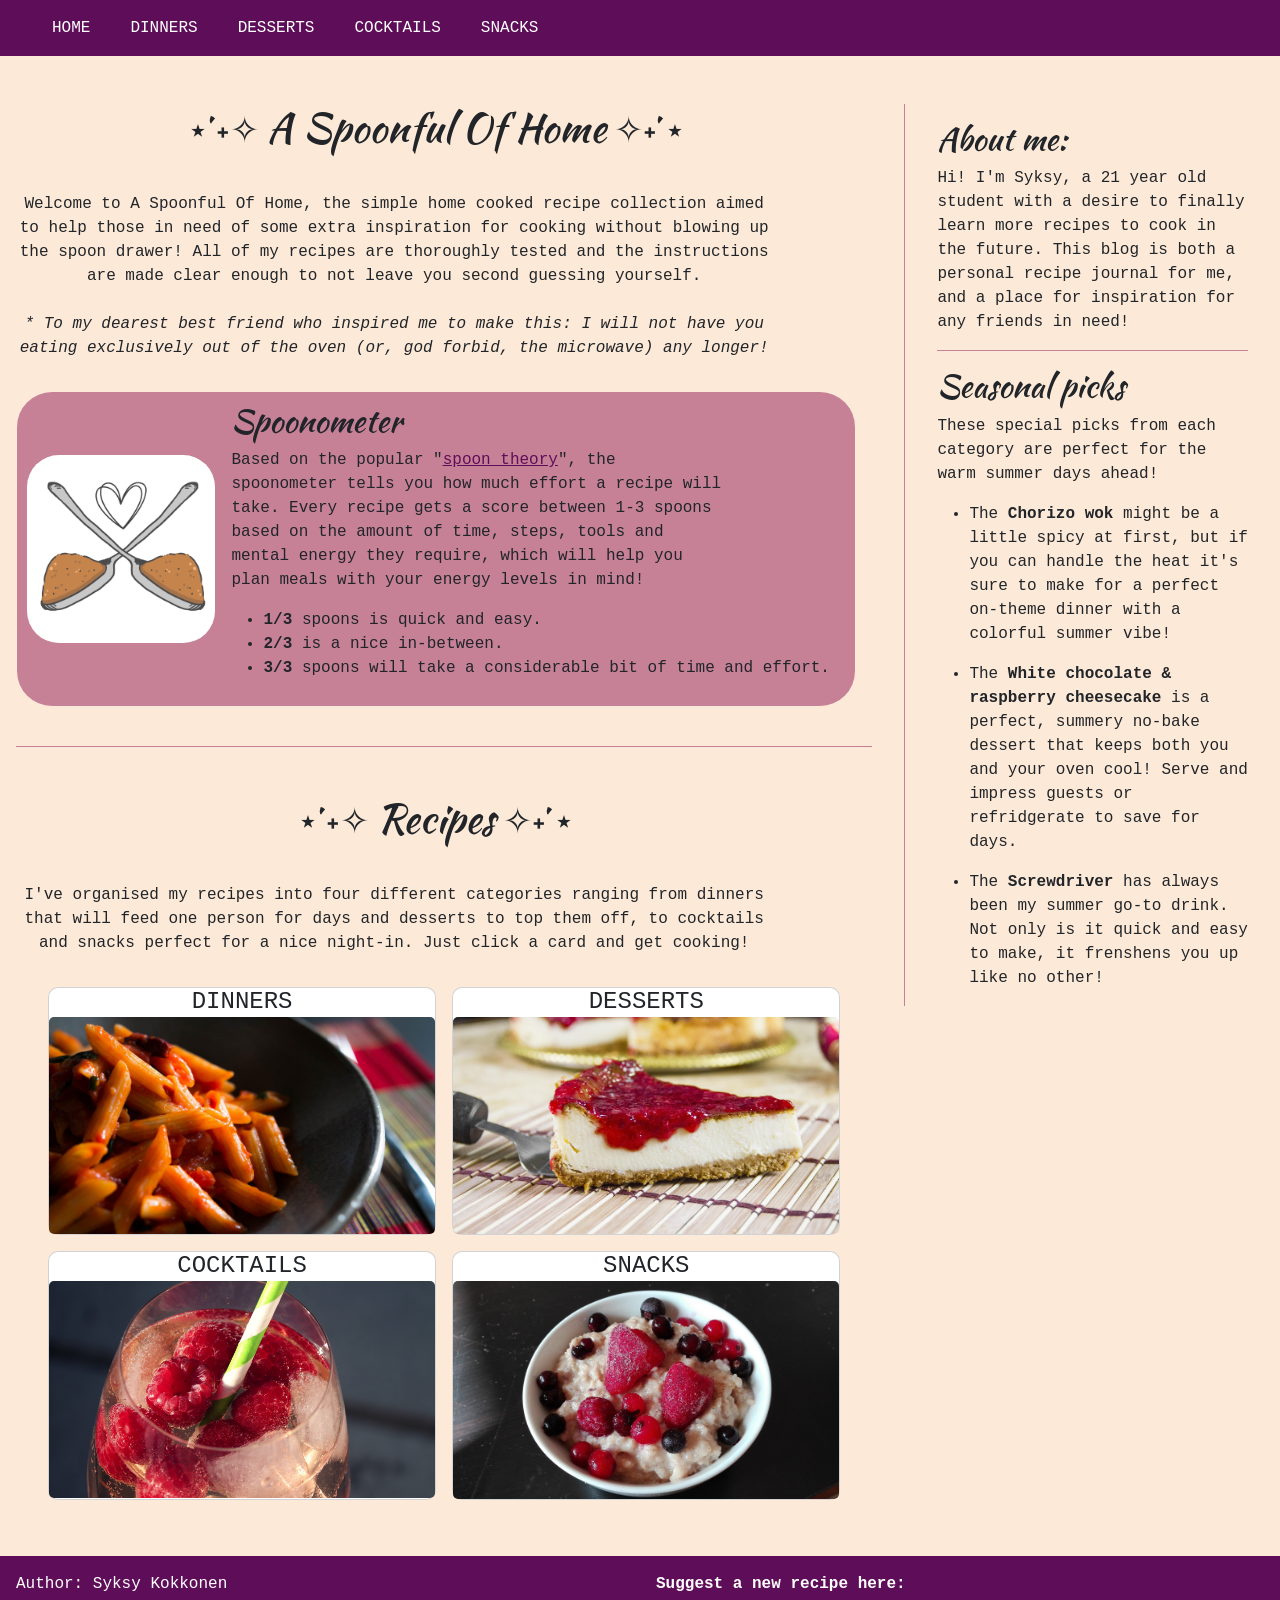
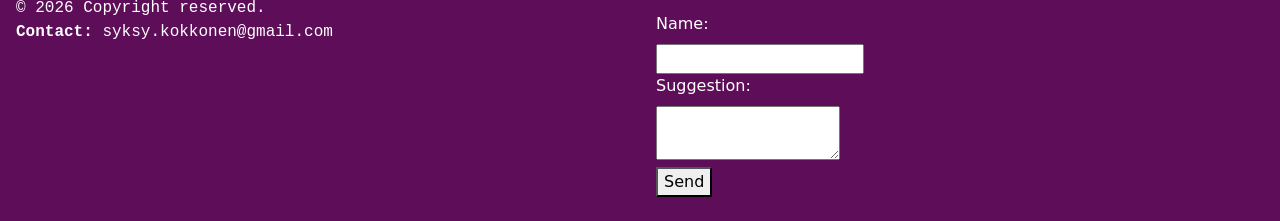
<file: index.html>
<!DOCTYPE html>
<html lang="en">
<head>
    <meta charset="UTF-8">
    <meta name="viewport" content="width=device-width, initial-scale=1.0">
    <title>Document</title>
    <link href="https://cdn.jsdelivr.net/npm/bootstrap@5.3.8/dist/css/bootstrap.min.css" rel="stylesheet" integrity="sha384-sRIl4kxILFvY47J16cr9ZwB07vP4J8+LH7qKQnuqkuIAvNWLzeN8tE5YBujZqJLB" crossorigin="anonymous">
    <link rel="stylesheet" href="styles.css">
    <!-- font 1 -->
    <link rel="preconnect" href="https://fonts.googleapis.com">
    <link rel="preconnect" href="https://fonts.gstatic.com" crossorigin>
    <link href="https://fonts.googleapis.com/css2?family=Kaushan+Script&display=swap" rel="stylesheet">
</head>

<body>

<header>
<nav class="navbar navbar-expand-lg my-navbar">
  <div class="container-fluid">
    <button class="navbar-toggler" type="button" data-bs-toggle="collapse" data-bs-target="#navbarNavAltMarkup" aria-controls="navbarNavAltMarkup" aria-expanded="false" aria-label="Toggle navigation">
      <span class="navbar-toggler-icon"></span>
    </button>
    <div class="collapse navbar-collapse" id="navbarNavAltMarkup">
      <div class="navbar-nav">
        <a class="nav-link my-nav-text" href="./index.html">HOME</a>
        <a class="nav-link my-nav-text" href="./dinners.html">DINNERS</a>
        <a class="nav-link my-nav-text" href="./desserts.html">DESSERTS</a>
        <a class="nav-link my-nav-text" href="./cocktails.html">COCKTAILS</a>
        <a class="nav-link my-nav-text" href="./snacks.html">SNACKS</a>
      </div>
    </div>
  </div>
</nav>
  </header>

<div class="layout">

<!-- MAIN AREA -->

<main class="main-content">
<section id="about" class="about">
<h1 class="sitename"><span class="flourish"><small>⋆˙˖✧  </small></span>A Spoonful Of Home<span class="flourish"><small>  ✧˖˙⋆</small></span></h1>
<p style="max-width: 90%; word-wrap: normal;">Welcome to A Spoonful Of Home, the simple home cooked recipe collection aimed to help those 
  in need of some extra inspiration for cooking without blowing up the spoon drawer!
  All of my recipes are thoroughly tested and the instructions are made clear enough 
  to not leave you second guessing yourself. <br><br>
 <i> * To my dearest best friend who inspired me to make this: 
  I will not have you eating exclusively out of the oven (or, god forbid, the microwave) any longer!</i>
</p>
</section>

<section id="spoonometer">
<div class="spoonbox">

    <img src="./images/spoon.png" alt="logo with two spoons in an X shape and a heart" class="spoon-img">
    
    <div>
      <h2>Spoonometer</h2>
      <p>Based on the popular 
        "<a href="https://en.wikipedia.org/wiki/Spoon_theory" target="_blank" class="spoonlink">spoon theory</a>", 
        the spoonometer tells you how much effort a recipe will take.
        Every recipe gets a score between 1-3 spoons based on the amount of 
        time, steps, tools and mental energy they require, which will help you plan meals 
        with your energy levels in mind!</p> 
    <ul> 
        <li><strong>1/3</strong> spoons is quick and easy.</li>
        <li><strong>2/3</strong> is a nice in-between.</li>
        <li><strong>3/3</strong> spoons will take a considerable bit of time and effort.</li>
    </ul>
    </div>
</div>
</section>

<br><hr style="margin-left: 1rem;">

<section id="recipes" class="recipes">
<h1 style="padding-top: 1rem;"><small>⋆˙˖✧  </small>Recipes<small>  ✧˖˙⋆</small></h1>
<p style="max-width: 90%; word-wrap: normal;">I've organised my recipes into four different categories ranging from dinners that will feed one person for days 
  and desserts to top them off, to cocktails and snacks perfect for a nice night-in.
  Just click a card and get cooking!</p>

<div class="recipe-grid">
   
  <a href="./dinners.html" class="card"> 
  <h2 class="h2small-card">DINNERS</h2>
  <img src="./images/pastaplate.jpg" alt="close up image of pasta in bowl" class="card-img">
  </a>
  
  <a href="./desserts.html" class="card">
  <h2 class="h2small-card">DESSERTS</h2>
    <img src="./images/cheesecake.jpg" alt="image of a slice of cheesecake" class="card-img">
  </a>

  <a href="./cocktails.html" class="card">
  <h2 class="h2small-card">COCKTAILS</h2>
    <img src="./images/berrydrink.jpg" alt="image of a glass of bubbling drink with raspberries, ice and a straw" class="card-img">
  </a>

  <a href="./snacks.html" class="card">
  <h2 class="h2small-card">SNACKS</h2>
    <img src="./images/berryoats.jpg" alt="image of a bowl of oat porridge topped with berries" class="card-img">
  </a>

</div>
</section>
<br>
</main>

<!-- SIDE AREA -->

<aside class="sidebar">
  
<section id="meetme">
<h2>About me:</h2>
<p>Hi! I'm Syksy, a 21 year old student with a desire to finally learn more recipes to cook in the future. This blog is both a personal
  recipe journal for me, and a place for inspiration for any friends in need! </p>
</section>

<hr>

<section id="seasonal">
<h2>Seasonal picks</h2>
<p>
These special picks from each category are perfect for the warm summer days ahead! </p>
<ul>
  <li style="margin-bottom: 1rem;">The <strong>Chorizo wok</strong> might be a little spicy at first, but if you
  can handle the heat it's sure to make for a perfect on-theme dinner with a colorful summer vibe!</li>
  <li style="margin-bottom: 1rem;">The <strong>White chocolate & raspberry cheesecake</strong> is a perfect, summery no-bake dessert that keeps both
  you and your oven cool! Serve and impress guests or refridgerate to save for days.</li>
  <li>The <strong>Screwdriver</strong> has always been my summer go-to drink.
  Not only is it quick and easy to make, it frenshens you up like no other!</li>
</ul>


</section>
</aside>

</div>

<footer class="footer">

<div class="footer-left">
<p>Author: Syksy Kokkonen <br>
  &copy; 2026 Copyright reserved. <br>
<strong>Contact:</strong> syksy.kokkonen@gmail.com </p>
</div>

<div class="footer-right">
  <p><strong>Suggest a new recipe here:</strong></p>
  <form
  action="https://formspree.io/f/xkoeozbv"
  method="POST"
>
  <label for="name">Name:</label>
    <input type="text" id="name" name="name">

  <label for="suggestion">Suggestion:</label>
    <textarea id="suggestion" name="suggestion"></textarea>
  
  <button type="submit">Send</button>
</form>
</div>

</footer>

<script src="https://cdn.jsdelivr.net/npm/bootstrap@5.3.8/dist/js/bootstrap.bundle.min.js" integrity="sha384-FKyoEForCGlyvwx9Hj09JcYn3nv7wiPVlz7YYwJrWVcXK/BmnVDxM+D2scQbITxI" crossorigin="anonymous"></script> 
</body>
</html>
</file>
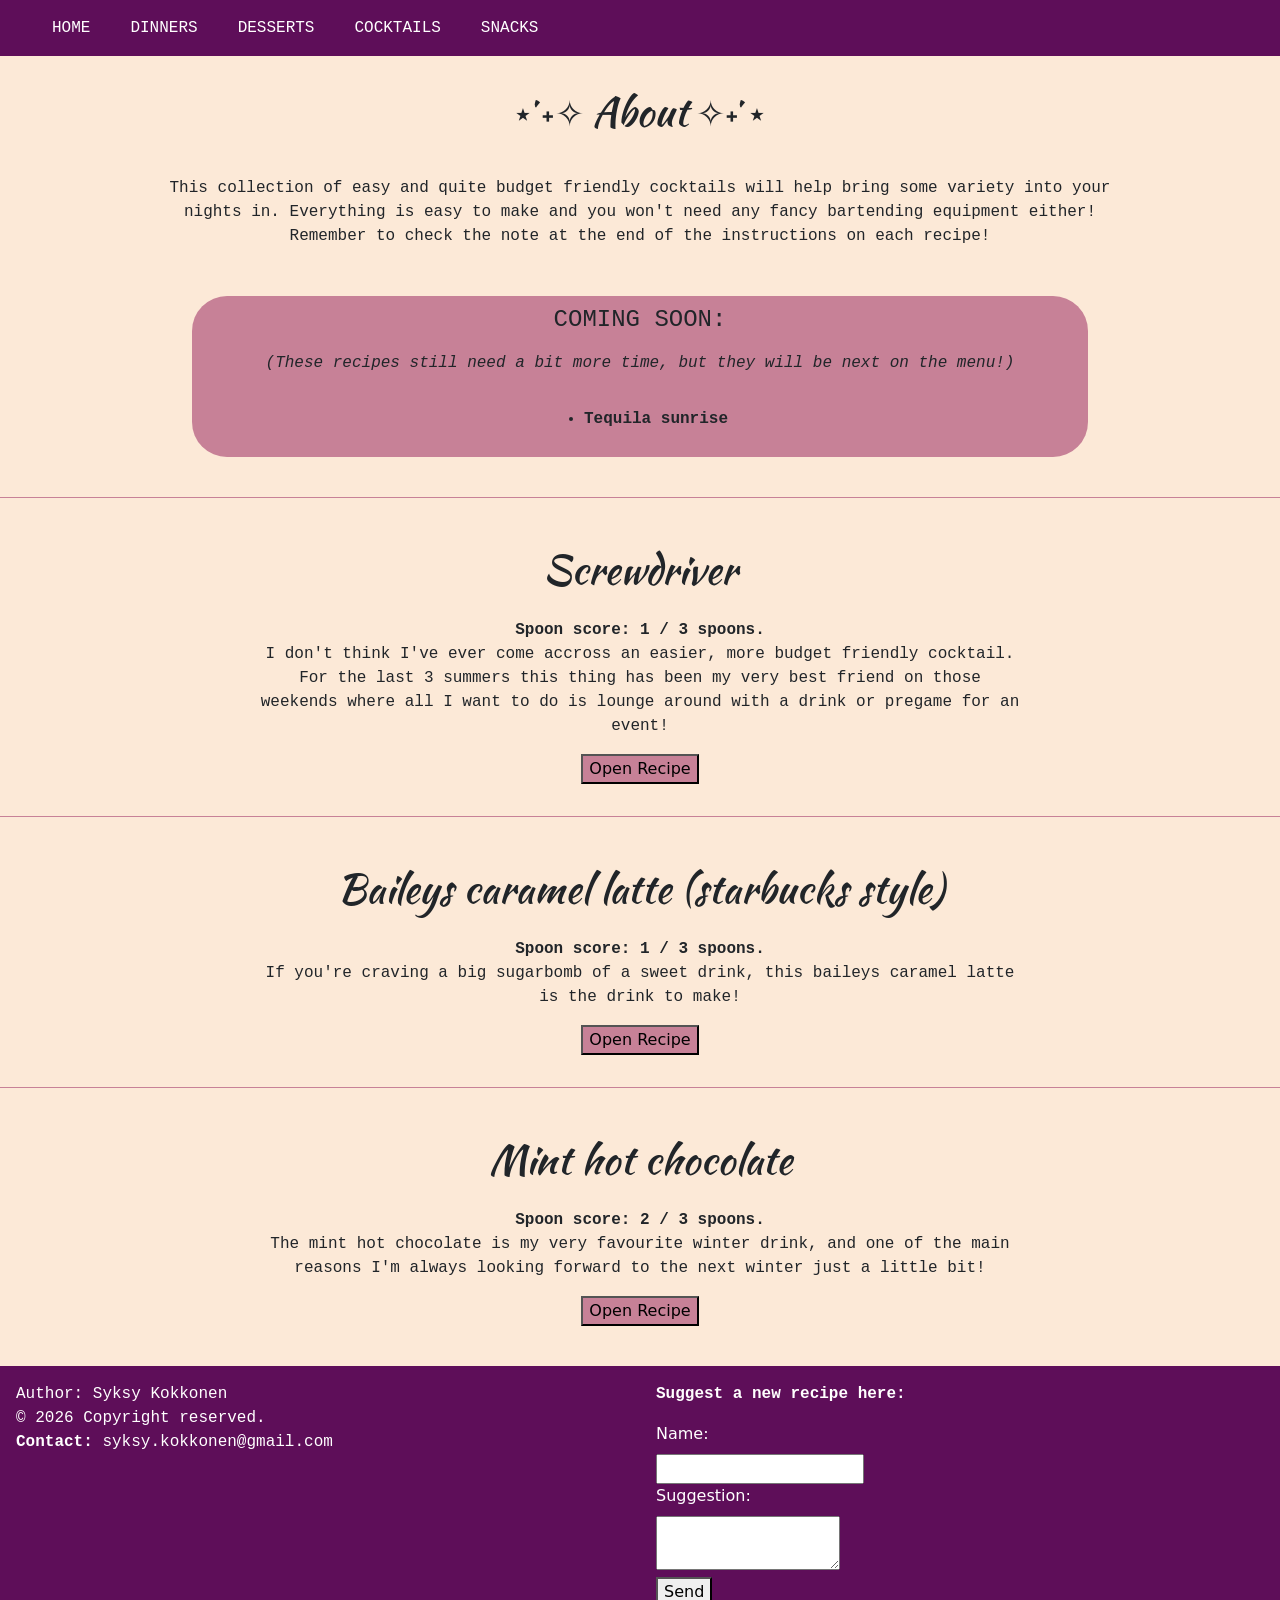
<file: cocktails.html>
<!DOCTYPE html>
<html lang="en">
<head>
    <meta charset="UTF-8">
    <meta name="viewport" content="width=device-width, initial-scale=1.0">
    <title>Document</title>
    <link href="https://cdn.jsdelivr.net/npm/bootstrap@5.3.8/dist/css/bootstrap.min.css" rel="stylesheet" integrity="sha384-sRIl4kxILFvY47J16cr9ZwB07vP4J8+LH7qKQnuqkuIAvNWLzeN8tE5YBujZqJLB" crossorigin="anonymous">
    <link rel="stylesheet" href="styles.css">
    <!-- font 1 -->
    <link rel="preconnect" href="https://fonts.googleapis.com">
    <link rel="preconnect" href="https://fonts.gstatic.com" crossorigin>
    <link href="https://fonts.googleapis.com/css2?family=Kaushan+Script&display=swap" rel="stylesheet">
</head>

<body>
    
<header>
<nav class="navbar navbar-expand-lg my-navbar">
  <div class="container-fluid">
    <button class="navbar-toggler" type="button" data-bs-toggle="collapse" data-bs-target="#navbarNavAltMarkup" aria-controls="navbarNavAltMarkup" aria-expanded="false" aria-label="Toggle navigation">
      <span class="navbar-toggler-icon"></span>
    </button>
    <div class="collapse navbar-collapse" id="navbarNavAltMarkup">
      <div class="navbar-nav">
        <a class="nav-link my-nav-text" href="./index.html">HOME</a>
        <a class="nav-link my-nav-text" href="./dinners.html">DINNERS</a>
        <a class="nav-link my-nav-text" href="./desserts.html">DESSERTS</a>
        <a class="nav-link my-nav-text" href="./cocktails.html">COCKTAILS</a>
        <a class="nav-link my-nav-text" href="./snacks.html">SNACKS</a>
      </div>
    </div>
  </div>
</nav>
</header>

<div class="recipeabout">
<h1><small>⋆˙˖✧  </small>About<small>  ✧˖˙⋆</small></h1>
<p>This collection of easy and quite budget friendly cocktails will help bring some variety into your nights in. Everything is easy to make and you won't need any fancy bartending equipment either!
   Remember to check the note at the end of the instructions on each recipe!
</p>
</div>

<div class="comingsoon">
<h2 class="h2small" style="margin-bottom: 0;">COMING SOON:</h2>
<p><i>(These recipes still need a bit more time, but they will be next on the menu!)</i></p>
<ul>
  <li><strong>Tequila sunrise</strong></li>
</ul>
</div>
<br>

<hr>

<div class="recipe-intro">
<h1 class="recipeh1">Screwdriver</h1>
<p><strong>Spoon score: 1 / 3 spoons.</strong> <br>
I don't think I've ever come accross an easier, more budget friendly cocktail. 
For the last 3 summers this thing has been my very best friend on those weekends 
where all I want to do is lounge around with a drink or pregame for an event! 
</p>
</div>

<div class="btn-div">
<button type="button" class="collapsible">Open Recipe</button> 

<div class="content">
  <div class="recipe-layout">

  <section class="recipe-main-content">
    <h2 class="h2small">Ingredients: <br> (one portion)</h2>
    <ul>
      <li>Vodka</li>
      <li>Orange juice</li>
      <li>Ice</li>
    </ul>

    <h2 class="h2small">Instructions:</h2>
    <ol>
      <li>Drop a few ice cubes into your glass, so the drink doesn't warm up too much.</li>
      <li>Use a shotglass to measure out 1-2 shots of vodka into the glass, or just pour from the heart. </li>
      <li>Add orange juice and stir together with a spoon.</li>
      <li>Easy as that, enjoy! </li>
    </ol>

    <h2 class="h2small">NOTE!</h2>
    <p>You can experiment with using flavored vodkas, or maybe adding in a dash of some other drink, like limoncello or sprite, for a different taste! 
      Decorate with a slice of any citrus fruit for a nicer look.</p>

  </section>

  <aside class="recipe-sidebar">
  <h2 class="h2small">Example shopping list:</h2>
    <ul>
      <li>Finlandia vodka</li>
      <li>any orange juice, I usually use Xtra for this because its budget friendly and tasty in a cocktail.</li>
    </ul>

  <h2 class="h2small">Tools:</h2>
    <ul>
      <li>Shotglass (optional)</li>
      <li>Glass</li>
      <li>Spoon</li>
    </ul>

  </aside>
  </div>
  </div>
</div>

<hr>

<div class="recipe-intro">
<h1 class="recipeh1">Baileys caramel latte (starbucks style)</h1>
<p><strong>Spoon score: 1 / 3 spoons.</strong> <br>
If you're craving a big sugarbomb of a sweet drink, this baileys caramel latte 
is the drink to make! 
</p>
</div>

<div class="btn-div">
<button type="button" class="collapsible">Open Recipe</button> 

<div class="content">
  <div class="recipe-layout">

  <section class="recipe-main-content">
    <h2 class="h2small">Ingredients: <br> (one portion)</h2>
    <ul>
      <li>Caramel sauce</li>
      <li>Baileys original</li>
      <li>Premade latte drink</li>
      <li>Whipped cream</li>
    </ul>

    <h2 class="h2small">Instructions:</h2>
    <ol>
      <li>First take your glass, tilt it slightly and drizzle caramel sauce stripes all around the sides, you can also pour a small amount into the bottom to mix into your drink if you want to.</li>
      <li>Use a shotglass to measure out 1-2 shots of Baileys into the glass, or just pour from the heart.</li>
      <li>Fill the rest of the glass with the ready made latte. Mix well with a spoon, while trying not to touch the sides of the glass if you want to keep the caramelly design.</li>
      <li>Spray whipped cream on top of the drink, and then drizzle on a bit more caramel sauce to decorate.</li>
      <li>Enjoy!</li>
    </ol>

    <h2 class="h2small">NOTE!</h2>
    <p>If you happen to have chocolate in your house, use a cheesegrater to grate some on top of the drink as a last step for a nice little decoration.</p>

  </section>

  <aside class="recipe-sidebar">
  <h2 class="h2small">Example shopping list:</h2>
    <ul>
      <li>O'hoj jälkiruokakastike kinuski</li>
      <li>Baileys original</li>
      <li>Valio latte original maitokahvijuoma</li>
      <li>Cessibon 250g spraykermavaahto</li>
    </ul>

  <h2 class="h2small">Tools:</h2>
    <ul>
      <li>Shotglass (optional)</li>
      <li>Glass</li>
      <li>Spoon</li>
    </ul>

  </aside>
  </div>
  </div>
</div>

<hr>

<div class="recipe-intro">
<h1 class="recipeh1">Mint hot chocolate</h1>
<p><strong>Spoon score: 2 / 3 spoons.</strong> <br>
The mint hot chocolate is my very favourite winter drink, and one of the main reasons
 I'm always looking forward to the next winter just a little bit! 
</p>
</div>

<div class="btn-div">
<button type="button" class="collapsible">Open Recipe</button> 

<div class="content">
  <div class="recipe-layout">

  <section class="recipe-main-content">
    <h2 class="h2small">Ingredients: <br> (one portion)</h2>
    <ul>
      <li>3dl milk</li>
      <li>100g dark chocolate</li>
      <li>1tbsp sugar</li>
      <li>Mint liquor</li>
      <li>Whipped cream</li>
      <li>Mini marshmallows</li>
    </ul>

    <h2 class="h2small">Instructions:</h2>
    <ol>
      <li>Put the milk, chocolate and sugar into a small pot and heat up on the stove. Mix with a spatula or whisk every minute or two, while making sure the milk doesn't boil or burn.</li>
      <li>Once the chocolate and sugar have sompletely dissolved, take the pot off the stove and pour the chocolate milk into a large cup.</li>
      <li>Add one shot of mint liquor and mix it in with a spoon.</li>
      <li>Spray whipped cream on top of the drink, and then sprinkle on some mini marshmallows. You can also only use one or the other if you want to.</li>
      <li>Enjoy!</li>
    </ol>

    <h2 class="h2small">NOTE!</h2>
    <p>This also works stunningly well with the salmiakki flavored mint liquor!
      You could also experiment with different chocolates, I've been wanting to try putting some Pätkis bites in with the dark chocolate.
    </p>

  </section>

  <aside class="recipe-sidebar">
  <h2 class="h2small">Example shopping list:</h2>
    <ul>
      <li>Any milk, I use Valio Eila kevytmaitojuoma laktoositon</li>
      <li>Brunberg tumma suklaa laktoositon 150g</li>
      <li>AITO hienosokeri 1kg</li>
      <li>Minttu peppermint likööri</li>
      <li>Cessibon 250g spraykermavaahto</li>
      <li>Kindly's Baking mini vaahtokarkit 150g</li>
    </ul>

  <h2 class="h2small">Tools:</h2>
    <ul>
      <li>Small pot</li>
      <li>Spatula or whisk</li>
      <li>Cup</li>
      <li>Shotglass</li>
      <li>Spoon</li>
    </ul>

  </aside>
  </div>
  </div>
</div>

<br>

<footer class="footer">

<div class="footer-left">
<p>Author: Syksy Kokkonen <br>
  &copy; 2026 Copyright reserved. <br>
<strong>Contact:</strong> syksy.kokkonen@gmail.com </p>
</div>

<div class="footer-right">
  <p><strong>Suggest a new recipe here:</strong></p>
  <form
  action="https://formspree.io/f/xkoeozbv"
  method="POST"
>
  <label for="name">Name:</label>
    <input type="text" id="name" name="name">

  <label for="suggestion">Suggestion:</label>
    <textarea id="suggestion" name="suggestion"></textarea>
  
  <button type="submit">Send</button>
</form>
</div>

</footer>

<!-- Bootstrap -->
<script src="https://cdn.jsdelivr.net/npm/bootstrap@5.3.8/dist/js/bootstrap.bundle.min.js" integrity="sha384-FKyoEForCGlyvwx9Hj09JcYn3nv7wiPVlz7YYwJrWVcXK/BmnVDxM+D2scQbITxI" crossorigin="anonymous"></script>

<!-- Collapsibe element javascript -->
<script>
var coll = document.getElementsByClassName("collapsible");
var i;

for (i = 0; i < coll.length; i++) {
  coll[i].addEventListener("click", function() {
    this.classList.toggle("active");
    var content = this.nextElementSibling;
    if (content.style.maxHeight){
      content.style.maxHeight = null;
    } else {
      content.style.maxHeight = content.scrollHeight + "px";
    }
  });
}
</script>

</body>
</html>
</file>
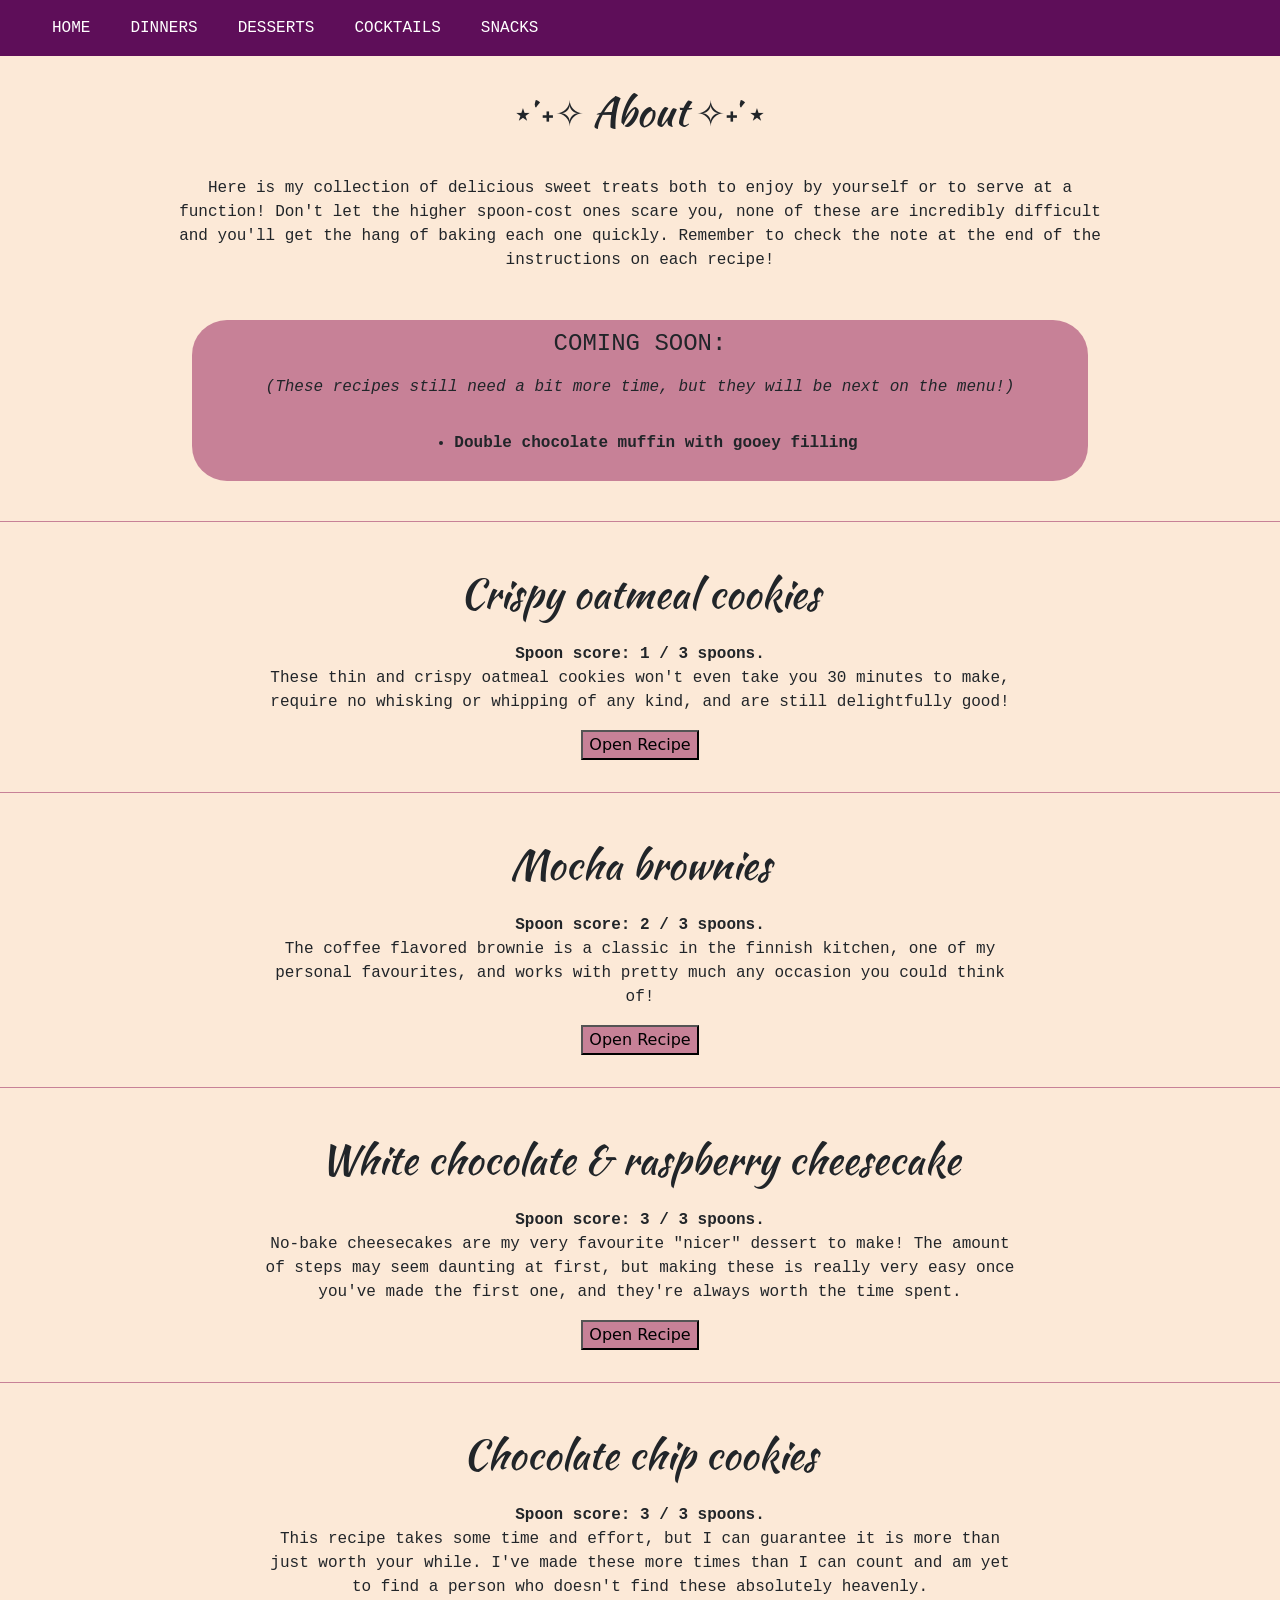
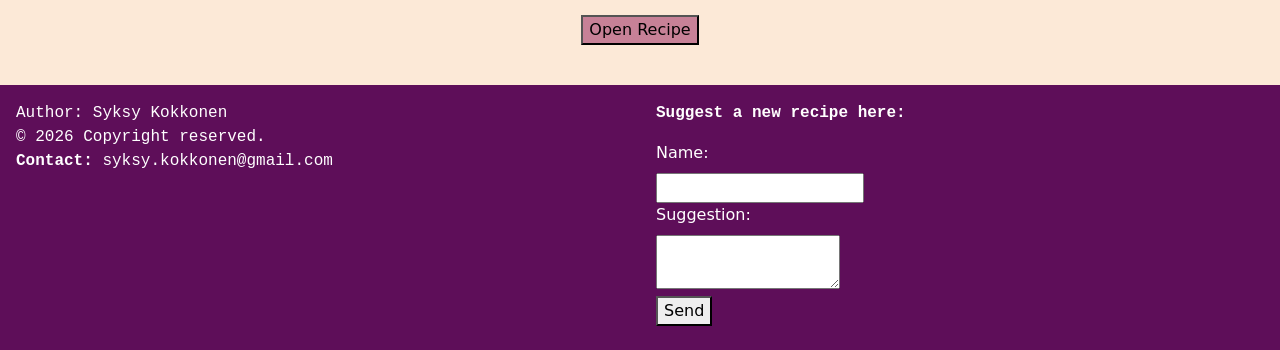
<file: desserts.html>
<!DOCTYPE html>
<html lang="en">
<head>
    <meta charset="UTF-8">
    <meta name="viewport" content="width=device-width, initial-scale=1.0">
    <title>Document</title>
    <link href="https://cdn.jsdelivr.net/npm/bootstrap@5.3.8/dist/css/bootstrap.min.css" rel="stylesheet" integrity="sha384-sRIl4kxILFvY47J16cr9ZwB07vP4J8+LH7qKQnuqkuIAvNWLzeN8tE5YBujZqJLB" crossorigin="anonymous">
    <link rel="stylesheet" href="styles.css">
    <!-- font 1 -->
    <link rel="preconnect" href="https://fonts.googleapis.com">
    <link rel="preconnect" href="https://fonts.gstatic.com" crossorigin>
    <link href="https://fonts.googleapis.com/css2?family=Kaushan+Script&display=swap" rel="stylesheet">
</head>

<body>
   
<header>
<nav class="navbar navbar-expand-lg my-navbar">
  <div class="container-fluid">
    <button class="navbar-toggler" type="button" data-bs-toggle="collapse" data-bs-target="#navbarNavAltMarkup" aria-controls="navbarNavAltMarkup" aria-expanded="false" aria-label="Toggle navigation">
      <span class="navbar-toggler-icon"></span>
    </button>
    <div class="collapse navbar-collapse" id="navbarNavAltMarkup">
      <div class="navbar-nav">
        <a class="nav-link my-nav-text" href="./index.html">HOME</a>
        <a class="nav-link my-nav-text" href="./dinners.html">DINNERS</a>
        <a class="nav-link my-nav-text" href="./desserts.html">DESSERTS</a>
        <a class="nav-link my-nav-text" href="./cocktails.html">COCKTAILS</a>
        <a class="nav-link my-nav-text" href="./snacks.html">SNACKS</a>
      </div>
    </div>
  </div>
</nav>
</header>


<div class="recipeabout">
<h1><small>⋆˙˖✧  </small>About<small>  ✧˖˙⋆</small></h1>
<p>Here is my collection of delicious sweet treats both to enjoy by yourself or to serve at a function! Don't let the higher spoon-cost ones scare you, none of these
  are incredibly difficult and you'll get the hang of baking each one quickly. Remember to check the note at the end of the instructions on each recipe!
</p>
</div>

<div class="comingsoon">
<h2 class="h2small" style="margin-bottom: 0;">COMING SOON:</h2>
<p><i>(These recipes still need a bit more time, but they will be next on the menu!)</i></p>
<ul>
  <li><strong>Double chocolate muffin with gooey filling</strong></li>
</ul>
</div>
<br>

<hr>

<div class="recipe-intro">
<h1 class="recipeh1">Crispy oatmeal cookies</h1>
<p><strong>Spoon score: 1 / 3 spoons.</strong> <br>
These thin and crispy oatmeal cookies won't even take you 30 minutes to make, 
require no whisking or whipping of any kind, and are still delightfully good! 
</p>
</div>

<div class="btn-div">
<button type="button" class="collapsible">Open Recipe</button> 

<div class="content">
  <div class="recipe-layout">

  <section class="recipe-main-content">
    <h2 class="h2small">Ingredients: <br> (around 20 cookies)</h2>
    <ul>
      <li>2dl rolled oats</li>
      <li>1dl sugar</li>
      <li>0,5 teaspoon vanilla sugar</li>
      <li>1 tablespoon flour</li>
      <li>1 teaspoon baking powder</li>
      <li>50g butter</li>
      <li>1 egg</li>
    </ul>

    <h2 class="h2small">Instructions:</h2>
    <ol>
      <li>Preheat your oven to 200°C.</li>
      <li>Add all the dry ingredients (oats, sugars, flour, baking powder) into a large bowl and mix with a tablespoon.</li>
      <li>Melt the butter and let it cool down a bit, add to the dry ingredients.</li>
      <li>Add the egg and mix well.</li>
      <li>Take out an oven tray with parchment paper and use the mixing spoon to put small piles of dough onto the tray. The spoon should be about halfway full. 
        Leave some space in between the piles as the cookies spread and flatten out in the oven.</li>
      <li>Bake on the middle level of the oven for about 7 minutes or until the cookies start browning. </li>
      <li>Let the cookies sit for a bit after baking, they will become crispy as they cool down.</li>
      <li>Enjoy!</li>
    </ol>

    <h2 class="h2small">NOTE!</h2>
    <p>Melt some chocolate in a bowl and drip over the cookies with a spoon for a fancy but easy to make decoration!</p>

  </section>

  <aside class="recipe-sidebar">
  <h2 class="h2small">Example shopping list:</h2>
    <ul>
      <li>Kotimaista kaurahiutale 1kg</li>
      <li>AITO hienosokeri 1kg</li>
      <li>Dansukker vaniljasokeri 140g</li>
      <li>Xtra vehnäjauho 2kg</li>
      <li>Meira leivinjauhe 100g</li>
      <li>Valio voi normaalisuolainen 200g</li>
      <li>Kotimaista vapaan kanan munat</li>
    </ul>

  <h2 class="h2small">Tools:</h2>
    <ul>
      <li>Kitchen scale</li>
      <li>Large bowl</li>
      <li>Tablespoon</li>
      <li>Oven tray + parchment paper</li>
    </ul>

  </aside>
  </div>
  </div>
</div>

<hr>

<div class="recipe-intro">
<h1 class="recipeh1">Mocha brownies</h1>
<p><strong>Spoon score: 2 / 3 spoons.</strong> <br>
The coffee flavored brownie is a classic in the finnish kitchen, one of my personal favourites, and works with pretty much any occasion you could think of!
</p>
</div>

<div class="btn-div">
<button type="button" class="collapsible">Open Recipe</button> 

<div class="content">
  <div class="recipe-layout">

  <section class="recipe-main-content">
    <h2 class="h2small">Ingredients: <br> (one oven tray)</h2>
    <ul>
      <li>5,5dl flour</li>
      <li>1dl dark cocoa powder</li>
      <li>2,5 teaspoons baking powder</li>
      <li>425g butter (275 + 150 separately)</li>
      <li>2dl white sugar</li>
      <li>4 eggs</li>
      <li>2dl milk</li>
      <li>8dl powdered sugar</li>
      <li>1dl strong coffee</li>
      <li>4 tablespoons dark cocoa powder</li>
      <li>Sprinkles (optional)</li>
    </ul>

    <h2 class="h2small">Instructions:</h2>
    <ol>
      <li>Preheat your oven to 200°C.</li>
      <li>Start by mixing the flour, baking soda and 1dl of dark cocoa powder in a large bowl.</li>
      <li>In a second large bowl, whisk 275g of butter and the white sugar together until foamy. Do not melt the butter for this.</li>
      <li>Take turns adding the eggs, flour mix and milk into the butter-sugar foam while mixing well.</li>
      <li>Once mixed, use a spatula to spread the batter onto an oven tray lined with parchment paper.</li>
      <li>Bake the batter on the middle level of the oven for about 10-15 minutes. Use a toothpick to poke at the batter in a few different spots around the 10 minute mark, if the pick comes out dry (no raw batter clinging to it) the base is ready to come out of the oven.</li>
      <li>Let the base cool down while you make the icing.</li>
      <li>In a small pot combine 150g butter, the powdered sugar, the coffee and 4 tablespoons of dark cocoa powder.</li>
      <li>Heat up on medium heat while constantly mixing, do not let the mixture boil.</li>
      <li>Once the mixture is smooth, take the pot off of the stove and place it into a sink (or large container) filled with cold water (do not get water into the pot). This will cool down the icing and thicken it so it won't slide off of the brownie base.</li>
      <li>Mix the cooling icing every minute or so. Once you're happy with the consistency pour it onto the base and smooth out with a spatula.</li>
      <li>Decorate with some sprinkles, cut into pieces and enjoy!</li>
    </ol>

    <h2 class="h2small">NOTE!</h2>
    <p>If your oven tray is much bigger, you can make this recipe in 1,5 size for easy conversion.</p>

  </section>

  <aside class="recipe-sidebar">
  <h2 class="h2small">Example shopping list:</h2>
    <ul>
      <li>Xtra vehnäjauho 2kg</li>
      <li>Fazer cacao kaakaojauhe 200g</li>
      <li>Meira leivinjauhe 100g</li>
      <li>Valio voi normaalisuolainen 500g</li>
      <li>Kotimaista vapaan kanan munat</li>
      <li>AITO hienosokeri 1kg</li>
      <li>Any milk, I use Valio Eila kevytmaitojuoma laktoositon</li>
      <li>Dansukker tomusokeri 500g</li>
      <li>Any coffee, I use Juhla Mokka</li>
      <li>Dr. Oetker sprinkles mix 120g</li>
    </ul>

  <h2 class="h2small">Tools:</h2>
    <ul>
      <li>2 large bowls</li>
      <li>Electric mixer/whisk</li>
      <li>Spatula</li>
      <li>Oven tray (around 31x39cm) + parchment paper</li>
      <li>Small pot</li>
      <li>Spoon or ladle</li>
    </ul>

  </aside>
  </div>
  </div>
</div>

<hr>

<div class="recipe-intro">
<h1 class="recipeh1">White chocolate & raspberry cheesecake</h1>
<p><strong>Spoon score: 3 / 3 spoons.</strong> <br>
No-bake cheesecakes are my very favourite "nicer" dessert to make! 
The amount of steps may seem daunting at first, but making these is really very easy once 
you've made the first one, and they're always worth the time spent. 
</p>
</div>

<div class="btn-div">
<button type="button" class="collapsible">Open Recipe</button> 

<div class="content">
  <div class="recipe-layout">

  <section class="recipe-main-content">
    <h2 class="h2small">Ingredients:</h2>
    <ul>
      <li>200g Digestive cookies</li>
      <li>100g butter</li>
      <li>7 gelatin leaves</li>
      <li>250g quark (fin. maitorahka)</li>
      <li>400g unflavored cream cheese</li>
      <li>2dl sugar</li>
      <li>4dl heavy cream</li>
      <li>300g raspberries</li>
      <li>200g white chocolate</li>
    </ul>

    <h2 class="h2small">Instructions:</h2>
    <ol>
      <li>Start by lining your cake pan with parchment paper. For the bottom you can just take off the side of the pan, place a piece of parchment paper over the bottom and then lock the edge back on.
        For the side you should cut a strip of parchment paper the width of the pan's side. Rub a bit of butter or oil on the inside of the pan so the paper sticks to it.</li>
      <li>If you're using frozen raspberries instead of fresh ones, take them out to thaw. You can thaw them faster by putting the bag into warm water in the sink or a bowl/pot of some kind.</li>
      <li>Next take the cookies and crush them up as well as you can. I've found the best way to do this is to place the cookies in a minigrip-bag and use a heavy glass bottle or rolling pin over it. </li>
      <li>Melt the butter in the microwave and mix with the crushed up cookies.</li>
      <li style="margin-bottom: 1rem;">Take the lined cake pan and put the cookie-butter mixture inside, press it flat into the bottom, and then move the pan into the fridge to wait.</li>
      
      <li>Place 3 gelatin leaves into a small bowl of cold water to soak.</li>
      <li>In a large bowl, mix together half of the sugar (1dl), cream cheese (200g) and quark (125g), this will become the first one of two different fillings.</li>
      <li>Melt the white chocolate in the microwave in a microwave safe bowl, being careful to not burn it, then leave it to cool down.</li>
      <li>Take half of your heavy cream (2dl) and whip it with an electric mixer in a separate bowl.</li>
      <li>Get about 2 full tablespoons of water and warm it up on the stove or in the microwave. Take the gelatin leaves out of the cold water, squeeze out extra water from them and dissolve them in the hot water.</li>
      <li>Whisk the water-gelatin mixture into the large bowl with your sugar, cheese and quark, then mix in the melted chocolate.</li>
      <li>Using a spatula, carefully mix the whipped cream into the large bowl.</li>
      <li style="margin-bottom: 1rem;">Take the cake pan out of the fridge and scoop the white chocolate filling into it, using the spatula to smooth it out. Place the cake pan into the fridge.</li>
  
      <li>Take the remaining 4 gelatin leaves and place them into cold water to soak.</li>
      <li>Put the raspberries and the rest of the sugar into a small pot, mix together and briefly boil them on the stove.</li>
      <li>Press the raspberry-sugar mixture through a strainer so it becomes a smooth "puree". Take the gelatin leaves, squeeze out the extra water and dissolve into the warm berry puree.</li>
      <li>Take the rest of the heavy cream and whip it in the same bowl as before.</li>
      <li>Mix the rest of the quark and cream cheese into the berry-gelatin mixture in a large bowl (rinse out and use the one from before), then fold and mix in the whipped cream.</li>
      <li>Take the cake pan out of the fridge and pour the raspberry filling inside, smoothe it out with a spatula.</li>
      <li>Put the cake pan into the fride to set for a minimum of four hours, preferrably overnight for the best result.</li>
      <li>After the wait: enjoy!</li>
    </ol>

    <h2 class="h2small">NOTE!</h2>
    <p>I've found that these basic no-bake cheesecake recipes all follow the same methods. Just make this one once, maybe for some special occasion, and you'll pretty much know how to make any and all similar ones!</p>

  </section>

  <aside class="recipe-sidebar">
  <h2 class="h2small">Example shopping list:</h2>
    <ul>
      <li>Coop digestive keksi 400g</li>
      <li>Valio voi normaalisuolainen 200g</li>
      <li>Coop liivatelehti 12kpl</li>
      <li>Valio pehmeä maitorahka 250g</li>
      <li>2x Valio Viola maustamaton tuorejuusto 200g</li>
      <li>AITO hienosokeri 1kg</li>
      <li>2x Kotimaista kuohukerma 2dl</li>
      <li>2x Coop vadelma pakaste 200g OR 2x Vadelmarasia 225g</li>
      <li>2x Coop valkosuklaa vanilja 100g</li>
    </ul>

  <h2 class="h2small">Tools:</h2>
    <ul>
      <li>Kitchen scale</li>
      <li>20-24cm cake pan with detachable bottom</li>
      <li>Minigrip bag</li>
      <li>Rolling pin or heavy glass / glass bottle</li>
      <li>Small bowl</li>
      <li>Microwaveable bowl</li>
      <li>2x large bowl</li>
      <li>Electric whisk / mixer</li>
      <li>Spatula</li>
      <li>Small pot</li>
      <li>Strainer</li>
    </ul>
  </aside>
  </div>
  </div>
</div>

<hr>

<div class="recipe-intro">
<h1 class="recipeh1">Chocolate chip cookies</h1>
<p><strong>Spoon score: 3 / 3 spoons.</strong> <br>
This recipe takes some time and effort, but I can guarantee it is more than just worth your while.
 I've made these more times than I can count and am yet to find a person 
 who doesn't find these absolutely heavenly.
 
</p>
</div>

<div class="btn-div">
<button type="button" class="collapsible">Open Recipe</button> 

<div class="content">
  <div class="recipe-layout">

  <section class="recipe-main-content">
    <h2 class="h2small">Ingredients: <br> (around 35 cookies)</h2>
    <ul>
      <li>270g flour</li>
      <li>1 teaspoon baking soda</li>
      <li>2 teaspoon cornstarch</li>
      <li>1 teaspoon salt</li>
      <li>225g unsalted butter</li>
      <li>200g brown sugar</li>
      <li>100g sugar</li>
      <li>1 large egg + 1 yolk</li>
      <li>1,5 teaspoon vanilla extract</li>
      <li>250g chocolate chips</li>
    </ul>

    <h2 class="h2small">Instructions:</h2>
    <ol>
      <li>Start by prepping the chocolate chips. On a cutting board, use a sharp knife to cut cold chocolate into chunks. If you're using a bar with squares 
        I recommend cutting each individual square in a grid-pattern. There will be a lot of chocolate shavings alongside the chunks, keep those too.</li>
      <li>In a large bowl mix the flour, baking soda, cornstarch and salt.</li>
      <li>In a second large bowl whisk together melted butter and both the brown and white sugars. Once the mixture is smooth whisk in the egg, the yolk and the vanilla extract.</li>
      <li>Pour the wet ingredients (step 2) into the dry ingredients in the first bowl and mix together well. Then mix in your chocolate chips.</li>
      <li>Use a spoon to take small balls of dough and place them onto a plate with parchment paper on it (this makes it so the dough balls don't stick to the plate later). 
        Put the dough balls into the fridge for about 2 hours.</li>
      <li>After refridgerating, bake your dough balls on the middle level of the oven in 175°C for about 10-15 minutes or until the edges of the cookies start to brown. 
        If you want the cookies to be soft in the middle keep the bake time closer to 10 minutes, or keep them in for the full 15 for crunchy ones.</li>
      <li>Enjoy!</li>
      </ol>

    <h2 class="h2small">NOTE!</h2>
    <p>The recipe makes a lot of cookies, so unless you're hosting a party or giving some away, I recommend placing half of the refridgerated dough balls in the freezer. 
      The cookies get a bit dry after a few days, but the dough lasts around 3 months frozen and can be cooked right out of the freezer! 
      I always have a small stockpile in my freezer so I can bake a few cookies if a craving arises.
    <br>
      At step 4 the dough is going to be VERY thick and will feel like it's fighting back against you mixing it, this is normal.
    </p>
  </section>

  <aside class="recipe-sidebar">
  <h2 class="h2small">Example shopping list:</h2>
    <ul>
      <li>Xtra vehnäjauho 2kg</li>
      <li>Meira ruokasooda 125g</li>
      <li>Coop maissitärkkelys 400g</li>
      <li>Valio voi suolaamaton 500g</li>
      <li>Dansukker fariinisokeri 500g</li>
      <li>AITO hienosokeri 1kg</li>
      <li>Kotimaista isot vapaan kanan munat</li>
      <li>Taylor&Colledge Vanilla extract luomuvaniljauute 50g</li>
      <li>2x Coop leivontasuklaa 46% tumma 200g</li>
    </ul>

  <h2 class="h2small">Tools:</h2>
    <ul>
      <li>Kitchen scale</li>
      <li>Knife + cutting board</li>
      <li>2 large bowls</li>
      <li>Spatula</li>
      <li>Tablespoon</li>
      <li>Teaspoon</li>
      <li>Electric whisk / mixer</li>
      <li>2 plates + parchment paper</li>
      <li>Oven tray + parchment paper</li>
    </ul>

  </aside>
  </div>
  </div>
</div>

<br>

<footer class="footer">

<div class="footer-left">
<p>Author: Syksy Kokkonen <br>
  &copy; 2026 Copyright reserved. <br>
<strong>Contact:</strong> syksy.kokkonen@gmail.com </p>
</div>

<div class="footer-right">
  <p><strong>Suggest a new recipe here:</strong></p>
  <form
  action="https://formspree.io/f/xkoeozbv"
  method="POST"
>
  <label for="name">Name:</label>
    <input type="text" id="name" name="name">

  <label for="suggestion">Suggestion:</label>
    <textarea id="suggestion" name="suggestion"></textarea>
  
  <button type="submit">Send</button>
</form>
</div>

</footer>
    
<!-- Bootstrap -->
<script src="https://cdn.jsdelivr.net/npm/bootstrap@5.3.8/dist/js/bootstrap.bundle.min.js" integrity="sha384-FKyoEForCGlyvwx9Hj09JcYn3nv7wiPVlz7YYwJrWVcXK/BmnVDxM+D2scQbITxI" crossorigin="anonymous"></script>

<!-- Collapsibe element javascript -->
<script>
var coll = document.getElementsByClassName("collapsible");
var i;

for (i = 0; i < coll.length; i++) {
  coll[i].addEventListener("click", function() {
    this.classList.toggle("active");
    var content = this.nextElementSibling;
    if (content.style.maxHeight){
      content.style.maxHeight = null;
    } else {
      content.style.maxHeight = content.scrollHeight + "px";
    }
  });
}
</script>

</body>
</html>
</file>
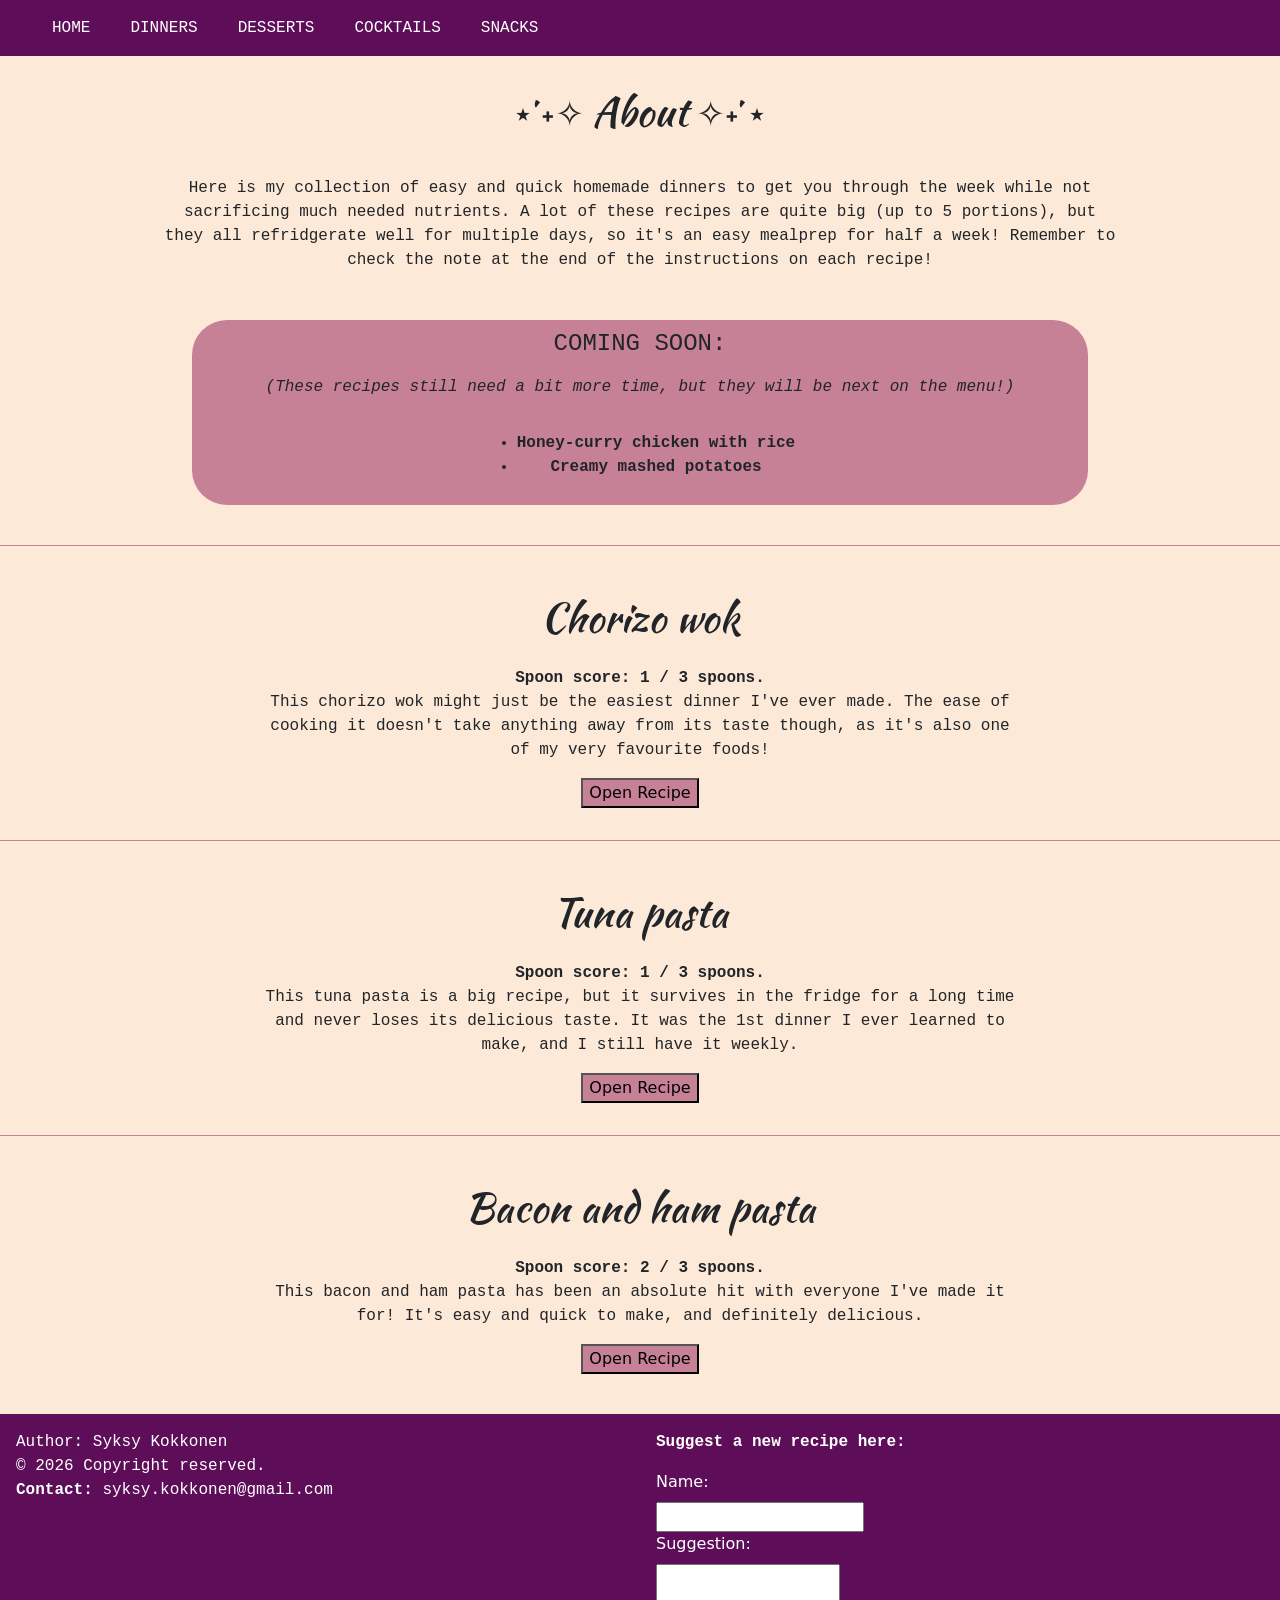
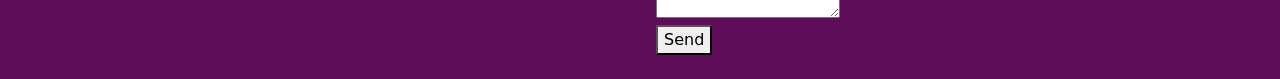
<file: dinners.html>
<!DOCTYPE html>
<html lang="en">
<head>
    <meta charset="UTF-8">
    <meta name="viewport" content="width=device-width, initial-scale=1.0">
    <title>Document</title>
    <link href="https://cdn.jsdelivr.net/npm/bootstrap@5.3.8/dist/css/bootstrap.min.css" rel="stylesheet" integrity="sha384-sRIl4kxILFvY47J16cr9ZwB07vP4J8+LH7qKQnuqkuIAvNWLzeN8tE5YBujZqJLB" crossorigin="anonymous">
    <link rel="stylesheet" href="styles.css">
    <!-- font 1 -->
    <link rel="preconnect" href="https://fonts.googleapis.com">
    <link rel="preconnect" href="https://fonts.gstatic.com" crossorigin>
    <link href="https://fonts.googleapis.com/css2?family=Kaushan+Script&display=swap" rel="stylesheet">
</head>

<body>
 
<header>
<nav class="navbar navbar-expand-lg my-navbar">
  <div class="container-fluid">
    <button class="navbar-toggler" type="button" data-bs-toggle="collapse" data-bs-target="#navbarNavAltMarkup" aria-controls="navbarNavAltMarkup" aria-expanded="false" aria-label="Toggle navigation">
      <span class="navbar-toggler-icon"></span>
    </button>
    <div class="collapse navbar-collapse" id="navbarNavAltMarkup">
      <div class="navbar-nav">
        <a class="nav-link my-nav-text" href="./index.html">HOME</a>
        <a class="nav-link my-nav-text" href="./dinners.html">DINNERS</a>
        <a class="nav-link my-nav-text" href="./desserts.html">DESSERTS</a>
        <a class="nav-link my-nav-text" href="./cocktails.html">COCKTAILS</a>
        <a class="nav-link my-nav-text" href="./snacks.html">SNACKS</a>
      </div>
    </div>
  </div>
</nav>
</header>


<div class="recipeabout">
<h1><small>⋆˙˖✧  </small>About<small>  ✧˖˙⋆</small></h1>
<p>Here is my collection of easy and quick homemade dinners to get you through the week while not sacrificing much needed nutrients.
  A lot of these recipes are quite big (up to 5 portions), but they all refridgerate well for multiple days, so it's an easy mealprep for half a week! 
  Remember to check the note at the end of the instructions on each recipe!
</p>
</div>

<div class="comingsoon">
<h2 class="h2small" style="margin-bottom: 0;">COMING SOON:</h2>
<p><i>(These recipes still need a bit more time, but they will be next on the menu!)</i></p>
<ul>
  <li><strong>Honey-curry chicken with rice</strong></li>
  <li><strong>Creamy mashed potatoes</strong></li>
</ul>
</div>
<br>

<hr>

<div class="recipe-intro">
<h1 class="recipeh1">Chorizo wok</h1>
<p><strong>Spoon score: 1 / 3 spoons.</strong> <br>
This chorizo wok might just be the easiest dinner I've ever made. The ease of cooking it 
doesn't take anything away from its taste though, as it's also one of my very favourite foods! 
</p>
</div>

<div class="btn-div">
<button type="button" class="collapsible">Open Recipe</button> 

<div class="content">
  <div class="recipe-layout">

  <section class="recipe-main-content">
    <h2 class="h2small">Ingredients: <br> (3-4 portions)</h2>
    <ul>
      <li>~850g wok veggies (frozen)</li>
      <li>~230g chorizo sausage</li>
      <li>Ketchup</li>
      <li>Soy sauce</li>
      <li>Example spices: black pepper, chili, onion powder, garlic powder</li>
    </ul>

    <h2 class="h2small">Instructions:</h2>
    <ol>
      <li>Before starting you can take your wok out of the freezer to start thawing in room temperature, though this isn't necessary.</li>
      <li>Using a knife, cut the chorizo sausages into small bits, around the width of a finger or however big you prefer.</li>
      <li>Fry your cut up chorizo on the pan for a few minutes on medium-high heat, (no need to add oil, as the sausage is greasy enough) they will let out grease and change color slightly. 
        They don't need to fry for long as theyre not raw and are going back on the pan later! Take out the fried chorizo and put it into a bowl to wait. You do not need to drain/remove any leftover grease, as it will give the wok a lot of flavor!</li>
      <li>Put your wok onto the pan, mix as well as possible to separate the pieces and leave under a lid to thaw in medium heat. You should mix it every few minutes, 
        once you can cut the biggest pieces (in the example bag those would be the small corns) with your spatula the wok is thawed enough and you can move on to the next step.</li>
      <li>Add your chorizo back into the pan and add seasoning. I would do a big spiral of ketchup and soy sauce over the pan, and then add your preferred spices, or try the example ones.</li>
      <li>Mix well and let the wok sit in the pan for around 10 minutes or until you get too impatient to let it sit longer.</li>
      <li>Enjoy!</li>
    </ol>

    <h2 class="h2small">NOTE!</h2>
    <p>For a smaller meal (2 portions) you can buy the smaller version of the wok and either use only half of the chorizo or have the meal be more chorizo-heavy!
      <br>
      If you're not a fan of the spice in chorizo you can also make this recipe with normal sausage, or switch to something like chicken!
    </p>

  </section>

  <aside class="recipe-sidebar">
  <h2 class="h2small">Example shopping list:</h2>
    <ul>
      <li>Findus Wok classic style 850g (pink bag)</li>
      <li>Snellman all natural Chorizo grillimakkara 230g</li>
      <li>Any ketchup, I use Heinz</li>
      <li>Any soy sauce, I use Kikkoman</li>
    </ul>

  <h2 class="h2small">Tools:</h2>
    <ul>
      <li>Knife + cutting board</li>
      <li>Frying pan</li>
      <li>Spatula</li>
      <li>Bowl</li>
    </ul>
  </aside>
  </div>
  </div>
</div>

<hr>

<div class="recipe-intro">
<h1 class="recipeh1">Tuna pasta</h1>
<p><strong>Spoon score: 1 / 3 spoons.</strong> <br>
This tuna pasta is a big recipe, but it survives in the fridge for a long time and never loses 
its delicious taste. It was the 1st dinner I ever learned to make, and I still have it weekly. 
</p>
</div>

<div class="btn-div">
<button type="button" class="collapsible">Open Recipe</button> 

<div class="content">
  <div class="recipe-layout">

  <section class="recipe-main-content">
    <h2 class="h2small">Ingredients: <br> (4-5 portions)</h2>
    <ul>
      <li>3 cans tuna in oil</li>
      <li>1 jar tomato sauce</li>
      <li>1 tub sour cream</li>
      <li>3 tablespoon sun dried tomato cream cheese</li>
      <li>1 vegetable fond</li>
      <li>4-5 portions of pasta of your choice</li>
      <li>Parmesan cheese (optional)</li>
    </ul>

    <h2 class="h2small">Instructions:</h2>
    <ol>
      <li>Open the cans of tuna and drain most of the oil out. Two cans should be as dry as you can reasonably get them and one should have maybe half of the oil left.</li>
      <li>Empty the cans into your frying pan on medium-high heat and start separating the chunks with a spatula. The fish doesn't need to cook much, but I like to let it sizzle for a minute or two.</li>
      <li>Add in your tomato sauce, mix well and let simmer under the lid for two or three minutes.</li>
      <li>Lower the heat to low or medium-low and add in your sourcream and cream cheese and mix in well. Put a lid over the frying pan with a gap on one side to let steam out (this will let the evaporating water out, thickening the sauce) and leave to simmer.</li>
      <li>Cook your pasta now. Add a vegetable fond into the pastawater and mix it in white it boils to add flavor to the pasta. Keep the sauce simmering and mix every so often.</li>
      <li>A few minutes before your pasta is done, use a ladle to get around 1dl (not specific) of the pasta water and mix into your sauce. 
        This will help the sauce not separate as much, as the starch in pasta water helps bind oils and water together. Put the lid back on with a gap to the side and let the sauce simmer for a few more minutes.</li>
      <li>When the pasta is done you can either mix it into the sauce in the pan or serve separately.</li>
      <li>Serve with some parmesan cheese on top and enjoy!</li>
    </ol>

    <h2 class="h2small">NOTE!</h2>
    <p>If you want a bit more spice, you can use the chili flavored Mutti sauce and add some parmesan cheese into the sauce after the cream and cream cheese!</p>

  </section>

  <aside class="recipe-sidebar">
  <h2 class="h2small">Example shopping list:</h2>
    <ul>
      <li>Abba yellowfin tonnikalaa öljyssä (this is very good quality, worth the price)</li>
      <li>Mutti pastakastike Parmigiano reggiano -juustolla (glass jar)</li>
      <li>Kotimaista kermaviili 200g</li>
      <li>Valio viola aurinkokuivattu tomaatti tuorejuusto 200g</li>
      <li>Knorr Fond "du chef" Vegetable</li>
      <li>Any pasta, I use Torino täysjyvä cappelli 500g</li>
      <li>Coop Parmigiano Reggiano (block or pre-grated)</li>
    </ul>

  <h2 class="h2small">Tools:</h2>
    <ul>
      <li>Frying pan</li>
      <li>Spatula</li>
      <li>Big pot</li>
      <li>Ladle</li>
    </ul>

  </aside>
  </div>
  </div>
</div>

<hr>

<div class="recipe-intro">
<h1 class="recipeh1">Bacon and ham pasta</h1>
<p><strong>Spoon score: 2 / 3 spoons.</strong> <br>
This bacon and ham pasta has been an absolute hit with everyone I've made it for! 
It's easy and quick to make, and definitely delicious. 
</p>
</div>

<div class="btn-div">
<button type="button" class="collapsible">Open Recipe</button> 

<div class="content">
  <div class="recipe-layout">

  <section class="recipe-main-content">
    <h2 class="h2small">Ingredients: <br> (4-5 portions)</h2>
    <ul>
      <li>~170g bacon</li>
      <li>~200g ham</li>
      <li>4dl cream</li>
      <li>1 vegetable fond</li>
      <li>4-5 portions of pasta of your choice</li>
      <li>Example spices: black pepper, white pepper, onion powder, garlic powder, smoked paprika</li>
      <li>Parmesan cheese (optional)</li>
    </ul>

    <h2 class="h2small">Instructions:</h2>
    <ol>
      <li>Start by cutting up the meats: you need a knife, cutting board and clean kitchen scissors (only a knife works too). Take about 2/3 of your ham and cut it into small cubes with a knife. 
        I've found it helps to separate the pieces slightly with your hands after cutting, as the ham likes to stick together.</li>
      <li style="margin-bottom: 1rem;">Next take the bacon strips out of the package one by one to separate them, I like to lay them out in three piles. Then, using either your knife or scissors 
        (scissors are noticeably easier) you will cut up the bacon into small-ish bits. You can experiment with size here too, see an example below:</li>
        
        <li style="margin-bottom: 1rem; list-style-type: none;">
          <img src="./images/baconham.jpg" alt="an image of cut up ham and bacon on a cutting board" class="exampleimg">
        </li>
        
      <li value="3">Next fry your bacon bits on medium-high heat until they change color and don't look raw anymore (no need to add oil, as bacon is greasy enough), don't fry them all the way dark/crispy. 
        Next add the ham and keep frying for a few more minutes, the ham isn't raw, but a bit of frying makes the taste better.</li>
      <li>Add in your cream and spices and mix well and lower to medium-low heat. Put a lid over the frying pan with a gap on one side to let steam out (this will let the evaporating water out, thickening the sauce).</li>
      <li>Cook your pasta now, add a vegetable fond into the pastawater and mix it in white it boils to add flavor to the pasta. Keep the sauce simmering and mix every so often.</li>
      <li>Once the pasta is done, add it into the pan and mix well. Most of the sauce will soak into the pasta and disappear, that is supposed to happen.</li>
      <li>Serve with some parmesan cheese on top and enjoy!</li>
    </ol>

  </section>

  <aside class="recipe-sidebar">
  <h2 class="h2small">Example shopping list:</h2>
    <ul>
      <li>HK Amerikan pekoni 170g</li>
      <li>Kivikylän savumaukas maalaispalvikinkku 250g</li>
      <li>2x Valio keittiön ruokakerma 2dl</li>
      <li>Knorr Fond "du chef" Vegetable</li>
      <li>Any pasta, I use Torino täysjyvä cappelli 500g</li>
      <li>Coop Parmigiano Reggiano (block or pre-grated)</li>
    </ul>

  <h2 class="h2small">Tools:</h2>
    <ul>
      <li>Knife + cutting board</li>
      <li>Kitchen scissors (optional but very helpful)</li>
      <li>Frying pan</li>
      <li>Spatula</li>
      <li>Pot</li>
    </ul>

  </aside>
  </div>
  </div>
</div>

<br>

<footer class="footer">

<div class="footer-left">
<p>Author: Syksy Kokkonen <br>
  &copy; 2026 Copyright reserved. <br>
<strong>Contact:</strong> syksy.kokkonen@gmail.com </p>
</div>

<div class="footer-right">
  <p><strong>Suggest a new recipe here:</strong></p>
  <form
  action="https://formspree.io/f/xkoeozbv"
  method="POST"
>
  <label for="name">Name:</label>
    <input type="text" id="name" name="name">

  <label for="suggestion">Suggestion:</label>
    <textarea id="suggestion" name="suggestion"></textarea>
  
  <button type="submit">Send</button>
</form>
</div>

</footer>
    
<!-- Bootstrap -->
<script src="https://cdn.jsdelivr.net/npm/bootstrap@5.3.8/dist/js/bootstrap.bundle.min.js" integrity="sha384-FKyoEForCGlyvwx9Hj09JcYn3nv7wiPVlz7YYwJrWVcXK/BmnVDxM+D2scQbITxI" crossorigin="anonymous"></script>

<!-- Collapsibe element javascript -->
<script>
var coll = document.getElementsByClassName("collapsible");
var i;

for (i = 0; i < coll.length; i++) {
  coll[i].addEventListener("click", function() {
    this.classList.toggle("active");
    var content = this.nextElementSibling;
    if (content.style.maxHeight){
      content.style.maxHeight = null;
    } else {
      content.style.maxHeight = content.scrollHeight + "px";
    }
  });
}
</script>

</body>
</html>


<!-- RECIPE COLLAPSIBLE COPY&PASTE-->
<!--
<div class="recipe-intro">
<h1 class="recipeh1">Recipe name</h1>
<p><strong>Spoon score: _ / 3 spoons.</strong> <br>
Placeholder 
</p>
</div>

<div class="btn-div">
<button type="button" class="collapsible">Open Recipe</button> 

<div class="content">
  <div class="recipe-layout">

  <section class="recipe-main-content">
    <h2 class="h2small">Ingredients: <br>(_ portions)</h2>
    <ul>
      <li></li>
    </ul>

    <h2 class="h2small">Instructions:</h2>
    <ol>
      <li></li>
    </ol>

    <h2 class="h2small">NOTE!</h2>
    <p></p>

  </section>

  <aside class="recipe-sidebar">
  <h2 class="h2small">Example shopping list:</h2>
    <ul>
      <li></li>
    </ul>

  <h2 class="h2small">Tools:</h2>
    <ul>
      <li></li>
    </ul>
  </aside>
  </div>
  </div>
</div>
-->
</file>
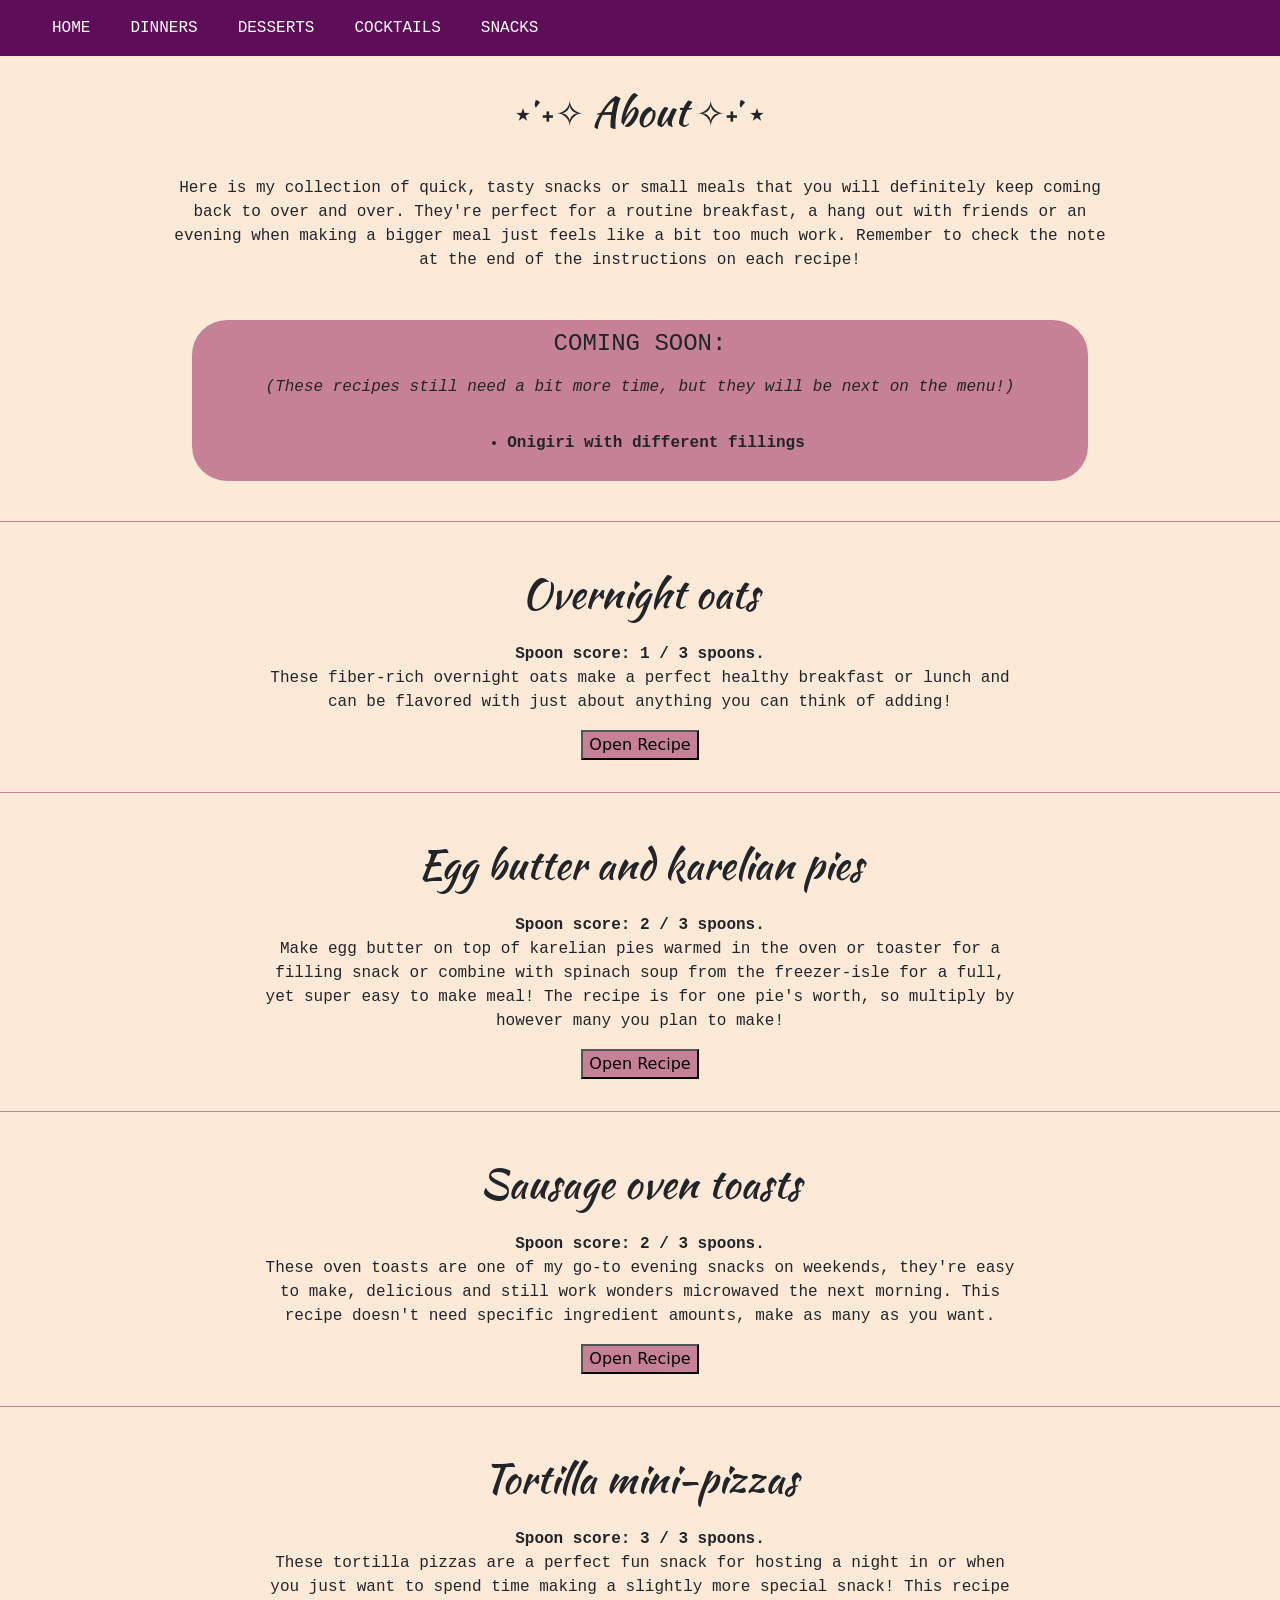
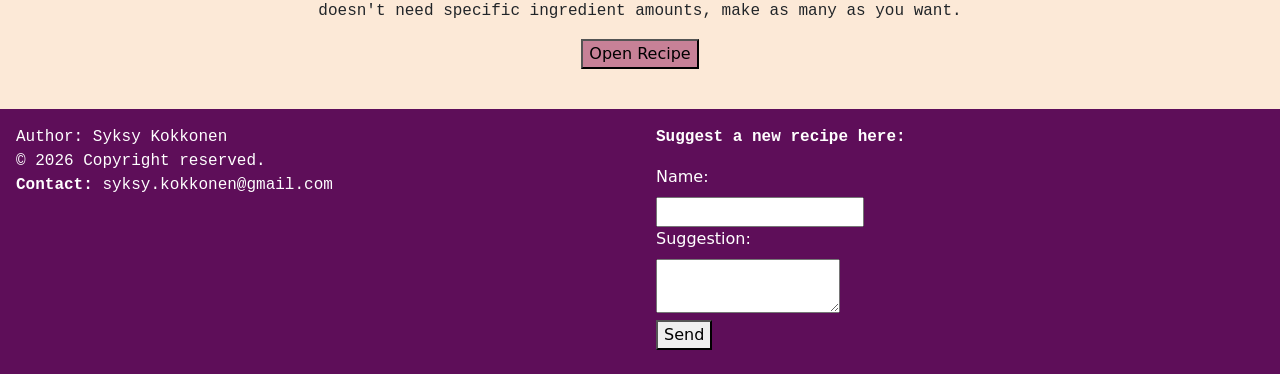
<file: snacks.html>
<!DOCTYPE html>
<html lang="en">
<head>
    <meta charset="UTF-8">
    <meta name="viewport" content="width=device-width, initial-scale=1.0">
    <title>Document</title>
    <link href="https://cdn.jsdelivr.net/npm/bootstrap@5.3.8/dist/css/bootstrap.min.css" rel="stylesheet" integrity="sha384-sRIl4kxILFvY47J16cr9ZwB07vP4J8+LH7qKQnuqkuIAvNWLzeN8tE5YBujZqJLB" crossorigin="anonymous">
    <link rel="stylesheet" href="styles.css">
    <!-- font 1 -->
    <link rel="preconnect" href="https://fonts.googleapis.com">
    <link rel="preconnect" href="https://fonts.gstatic.com" crossorigin>
    <link href="https://fonts.googleapis.com/css2?family=Kaushan+Script&display=swap" rel="stylesheet">
</head>

<body>

<header>
<nav class="navbar navbar-expand-lg my-navbar">
  <div class="container-fluid">
    <button class="navbar-toggler" type="button" data-bs-toggle="collapse" data-bs-target="#navbarNavAltMarkup" aria-controls="navbarNavAltMarkup" aria-expanded="false" aria-label="Toggle navigation">
      <span class="navbar-toggler-icon"></span>
    </button>
    <div class="collapse navbar-collapse" id="navbarNavAltMarkup">
      <div class="navbar-nav">
        <a class="nav-link my-nav-text" href="./index.html">HOME</a>
        <a class="nav-link my-nav-text" href="./dinners.html">DINNERS</a>
        <a class="nav-link my-nav-text" href="./desserts.html">DESSERTS</a>
        <a class="nav-link my-nav-text" href="./cocktails.html">COCKTAILS</a>
        <a class="nav-link my-nav-text" href="./snacks.html">SNACKS</a>
      </div>
    </div>
  </div>
</nav>
</header>


<div class="recipeabout">
<h1><small>⋆˙˖✧  </small>About<small>  ✧˖˙⋆</small></h1>
<p>Here is my collection of quick, tasty snacks or small meals that you will definitely keep coming back to over and over. They're perfect for a routine breakfast, a hang out with friends or
  an evening when making a bigger meal just feels like a bit too much work. Remember to check the note at the end of the instructions on each recipe!
</p>
</div>

<div class="comingsoon">
<h2 class="h2small" style="margin-bottom: 0;">COMING SOON:</h2>
<p><i>(These recipes still need a bit more time, but they will be next on the menu!)</i></p>
<ul>
  <li><strong>Onigiri with different fillings</strong></li>
</ul>
</div>
<br>

<hr>

<div class="recipe-intro">
<h1 class="recipeh1">Overnight oats</h1>
<p><strong>Spoon score: 1 / 3 spoons.</strong> <br>
These fiber-rich overnight oats make a perfect healthy breakfast or lunch
 and can be flavored with just about anything you can think of adding! 
</p>
</div>

<div class="btn-div">
<button type="button" class="collapsible">Open Recipe</button> 

<div class="content">
  <div class="recipe-layout">

  <section class="recipe-main-content">
    <h2 class="h2small">Ingredients: <br> (one portion)</h2>
    <ul>
      <li>3 tablespoons rolled oats (fin. kaurahiutale)</li>
      <li>1 tablespoon chia seeds</li>
      <li>3-4 tablespoons plain youghurt</li>
      <li>5 tablespoons water</li>
      <li>1 tablespoon jam (any flavor)</li>
    </ul>

    <h2 class="h2small">Instructions:</h2>
    <ol>
      <li>Put 3 tablespoons of oats and 1 tablespoon of chia seeds into your bowl.</li>
      <li>Add in 3-4 tablespoons of plain yoghurt and mix well. The amount of youghurt affects 
        how thick/runny the finished oats will be, so experiment with what you like!</li>
      <li>Add in 5 tablsepoons of cold water from the tap and mix. Be very careful here, 
        I've had water splash all over the counter too many times to count.</li>
      <li>Add in ~1 tablespoon of jam. You can experiment with the amount and flavor of your 
        jam, or try another flavoring alltogether!</li>
      <li>Mix together well, cover with a lid/plastic/foil and place into the fridge overnight.</li>
      <li>Wait until the next morning, or whenever you want to eat and enjoy!</li>
    </ol>

    <h2 class="h2small">NOTE!</h2>
    <p>Apart from different jams, you can also use things like mashed bananas or other fruit/berries, honey, cocoa powder or nutella to flavor your oats. Really anything you can think of is worth a try!</p>
    
  </section>

  <aside class="recipe-sidebar">
  <h2 class="h2small">Example shopping list:</h2>
    <ul>
      <li>Kotimaista kaurahiutale 1kg</li>
      <li>Foodin Chia-siemen luomu 250g OR 600g</li>
      <li>Valio A+ luonnonjogurtti maustamaton 1kg</li>
      <li>Herkkumaa kuningashillo 460g</li>
    </ul>

  <h2 class="h2small">Tools:</h2>
    <ul>
      <li>Small-medium bowl or cup (I recommend a glass bowl with a lid)</li>
      <li>Plastic wrap or foil IF using a bowl without lid</li>
      <li>2 tablespoons</li>
    </ul>

  </aside>
  </div>
  </div>
</div>

<hr>

<div class="recipe-intro">
<h1 class="recipeh1">Egg butter and karelian pies</h1>
<p><strong>Spoon score: 2 / 3 spoons.</strong> <br>
Make egg butter on top of karelian pies warmed in the oven or toaster for a filling snack 
or combine with spinach soup from the freezer-isle for a full, yet super easy to make meal! 
The recipe is for one pie's worth, so multiply by however many you plan to make!
</p>
</div>

<div class="btn-div">
<button type="button" class="collapsible">Open Recipe</button> 

<div class="content">
  <div class="recipe-layout">

  <section class="recipe-main-content">
    <h2 class="h2small">Ingredients: <br> (one portion)</h2>
    <ul>
      <li>1 egg</li>
      <li>1 tablespoon butter</li>
      <li>sprinkle of salt</li>
      <li>1 karelian pie</li>
    </ul>

    <h2 class="h2small">Instructions:</h2>
    <ol>
      <li>First you need to boil eggs, I usually do one egg per karelian pie. Put water into a small pot (test by placing an egg into the water, if it's submerged you have enough). 
        Put the water to boil WITHOUT EGGS and add a bit of salt to prevent an egg from spreading everywhere if it's shell cracks.</li>
      <li>Once the water is boiling add your eggs in carefully with a spoon to make sure they don't break when hitting the bottom of the pot. Leave to boil for 10 minutes to get the inside fully cooked.</li>
      <li>When 10 minutes is up, take the pot off of the stove and pour out the water. Then pour cold water into your pot and either leave the eggs to cool in it for a few minutes, 
        or continuously pour out and re-fill with cold water until the eggs and pot feel cool to the touch. This "shocks" the eggs and makes them easier to peel!</li>
      <li>Next, peel your eggs. Place them onto a large plate mash them slightly with a fork so adding the butter will be easier.</li>
      <li>Now add between 0,5 to 1 tablespoons of butter per egg, so for 4 eggs you'd add 2-4 spoonfuls. The amount varies by taste, but I recommend starting with less and adding more after.</li>
      <li>Use the fork to mash the butter and eggs together until satisfied with the consistency. Add some salt and mix well.</li>
      <li>Enjoy!</li>
    </ol>

    <h2 class="h2small">NOTE!</h2>
    <p>You could also boil the eggs by adding them into the cold, salted water instead of waiting for the pot to boil. With this method the boil time of the egg will vary since different stoves heat up faster than others.</p>
  </section>

  <aside class="recipe-sidebar">
  <h2 class="h2small">Example shopping list:</h2>
    <ul>
      <li>Kotimaista vapaan kanan munat</li>
      <li>Any butter, I use Valio Oivariini vähemmän suolaa</li>
      <li>Fazer Imatran riisipiirakka</li>
    </ul>

  <h2 class="h2small">Tools:</h2>
    <ul>
      <li>Small pot</li>
      <li>Tablespoon</li>
      <li>Plate</li>
      <li>Fork</li>
    </ul>

  </aside>
  </div>
  </div>
</div>

<hr>

<div class="recipe-intro">
<h1 class="recipeh1">Sausage oven toasts</h1>
<p><strong>Spoon score: 2 / 3 spoons.</strong> <br>
These oven toasts are one of my go-to evening snacks on weekends, they're easy to make, delicious and still work wonders microwaved the next morning. 
This recipe doesn't need specific ingredient amounts, make as many as you want.</p>
</div>

<div class="btn-div">
<button type="button" class="collapsible">Open Recipe</button> 

<div class="content">
  <div class="recipe-layout">

  <section class="recipe-main-content">
    <h2 class="h2small">Ingredients: <br> (one portion)</h2>
    <ul>
      <li>Toast</li>
      <li>Butter</li>
      <li>Sausage</li>
      <li>Cheese</li>
      <li>Example spices: smoked paprika, oregano</li>
    </ul>

    <h2 class="h2small">Instructions:</h2>
    <ol>
      <li>Preheat your oven to 225°C</li>
      <li>Place as many pieces of toast as you'd like to make onto an oven tray. Butter the toasts, but avoid the middle as it may get too soft if too much grease is on it.</li>
      <li>Take the peel off of your sausage (if it has one) and start cutting it into thin slices (around one finger wide, or however thick you prefer). Place four slices onto each toast.</li>
      <li>On top of the sausage slices sprinkle some smoked paprika, then add shredded cheese, then some oregano on top of that.</li>
      <li>Put the toasts into the oven for about 10-15 minutes or until the cheese starts to turn brown.</li>
      <li>The toasts are ready right out of the oven, enjoy!</li>
    </ol>

<h2 class="h2small">NOTE!</h2>
<p>You can make these with just about any other toppings you can think of! Make them more pizza-like with some tomato sauce or salsa under your other toppings, 
  or spread on leftover pasta sauce (especially bolognese) to save on waste!</p>

  </section>

  <aside class="recipe-sidebar">
  <h2 class="h2small">Example shopping list:</h2>
    <ul>
      <li>Fazer Paahto lempeä kaura 350g</li>
      <li>Any butter, I use Valio Oivariini vähemmän suolaa</li>
      <li>HK Sininen lenkki</li>
      <li>Coop mozzarella juustoraaste 150g</li>
    </ul>

  <h2 class="h2small">Tools:</h2>
    <ul>
      <li>Knife + cutting board</li>
      <li>Oven tray + parchment paper</li>
    </ul>

  </aside>
  </div>
  </div>
</div>

<hr>

<div class="recipe-intro">
<h1 class="recipeh1">Tortilla mini-pizzas</h1>
<p><strong>Spoon score: 3 / 3 spoons.</strong> <br>
These tortilla pizzas are a perfect fun snack for hosting a night in or when you just want to spend time making a slightly more special snack! 
This recipe doesn't need specific ingredient amounts, make as many as you want.
</p>
</div>

<div class="btn-div">
<button type="button" class="collapsible">Open Recipe</button> 

<div class="content">
  <div class="recipe-layout">

  <section class="recipe-main-content">
    <h2 class="h2small">Ingredients: <br> (one portion)</h2>
    <ul>
      <li>Tortillas</li>
      <li>Salsa</li>
      <li>Pepperoni</li>
      <li>Ham</li>
      <li>Canned pineapple</li>
      <li>Grated cheese</li>
      <li>Oregano</li>
    </ul>

    <h2 class="h2small">Instructions:</h2>
    <ol>
      <li>Preheat your oven to 225°C.</li>
      <li>First you prep the pepperonis by frying out some of the extra grease. Take out 12 pepperoni slices per pizza and place them on a frying pan. 
        Let the pepperonis sit in the pan while it heats up, moving them around a bit with a spatula. You'll know they're done once they have changed color and gotten noticeably smaller. </li>
      <li>Take the pepperonis out of the pan and put them into a bowl with some paper towels laid inside. This will soak up even more grease. Now extra grease won't come out in the oven and make your tortilla soggy.</li>
      <li>Take out your other ingredients, cut up the ham into small chunks and drain the juice out of the pineapple cans.</li>
      <li>Lay out your tortillas. Use a spoon to spread a thin layer of salsa all over them, don't be scared of going right up to the edge of the tortilla.</li>
      <li>Put on your toppings. I usually start with a bit of cheese, then the ham and pineapple, then more cheese and top off with pepperoni and oregano. Make sure to leave the very center of the tortilla empty.
        (I usually lay out 4 pepperonis in a square in the middle, and the rest in a circle around those, this way each piece gets the same amount.)</li>
      <li>Bake in the oven for around 5-10 minutes or until the cheese has melted and the pizza has a golden brown colour (bake-times can vary quite a bit, as some ingredients are delicate).</li>
      <li>Cut into four slices and enjoy!</li>
    </ol>

    <h2 class="h2small">NOTE!</h2>
    <p>If you want to save some money on cheese, you can buy a whole block and grate it yourself, it's ridiculously cheap for the amount of grated cheese you get doing this! <br>
    These topping are just what I like, but you can put on whatever your heart desires! (And no, there will be no pineapple on pizza discourse.)</p>

  </section>

  <aside class="recipe-sidebar">
  <h2 class="h2small">Example shopping list:</h2>
    <ul>
      <li>Santa Maria tortilla original medium</li>
      <li>Coop salsakastike medium 300g</li>
      <li>Coop pepperoni siivuina 150g</li>
      <li>Kotimaista ylikypsä palvikinkku pala 350g</li>
      <li>Coop ananas pieninä paloina täysmehussa 227/140g</li>
      <li>Coop mozzarella juustoraaste 150g</li>
    </ul>

  <h2 class="h2small">Tools:</h2>
    <ul>
      <li>Frying pan</li>
      <li>Spatula</li>
      <li>Small bowl</li>
      <li>Paper towels</li>
      <li>Oven tray + parchment paper</li>
      <li>Knife + cutting board</li>
      <li>Spoon</li>
    </ul>

  </aside>
  </div>
  </div>
</div>

<br>

<footer class="footer">

<div class="footer-left">
<p>Author: Syksy Kokkonen <br>
  &copy; 2026 Copyright reserved. <br>
<strong>Contact:</strong> syksy.kokkonen@gmail.com </p>
</div>

<div class="footer-right">
  <p><strong>Suggest a new recipe here:</strong></p>
  <form
  action="https://formspree.io/f/xkoeozbv"
  method="POST"
>
  <label for="name">Name:</label>
    <input type="text" id="name" name="name">

  <label for="suggestion">Suggestion:</label>
    <textarea id="suggestion" name="suggestion"></textarea>
  
  <button type="submit">Send</button>
</form>
</div>

</footer>

<!-- Bootstrap -->
<script src="https://cdn.jsdelivr.net/npm/bootstrap@5.3.8/dist/js/bootstrap.bundle.min.js" integrity="sha384-FKyoEForCGlyvwx9Hj09JcYn3nv7wiPVlz7YYwJrWVcXK/BmnVDxM+D2scQbITxI" crossorigin="anonymous"></script>

<!-- Collapsibe element javascript -->
<script>
var coll = document.getElementsByClassName("collapsible");
var i;

for (i = 0; i < coll.length; i++) {
  coll[i].addEventListener("click", function() {
    this.classList.toggle("active");
    var content = this.nextElementSibling;
    if (content.style.maxHeight){
      content.style.maxHeight = null;
    } else {
      content.style.maxHeight = content.scrollHeight + "px";
    }
  });
}
</script>

</body>
</html>
</file>
<file: styles.css>
/* site color palette*/
:root {
    --plum: #5e0e59;
    --mauve: #94437a;
    --rose: #c78197;
    --beige-pink: #d6aba0;
    --cream: #fce9d7;
}

/* BASE STYLING */

body {
    background-color: var(--cream);
}

.layout, .recipe-layout {
    display: flex;
    gap: 2rem;
    align-items: flex-start;
}

.main-content, .recipe-main-content {
    flex: 70%;
}

.sidebar {
    flex: 30%;
    margin-top: 3rem;
    padding-top: 1rem;
    padding-left: 2rem;
    padding-right: 2rem;
    border-left: 1px solid var(--rose);
}

.recipe-sidebar {
    flex: 30%;
    padding-left: 2rem;
    padding-right: 2rem;
    border-left: 1px solid var(--rose);
}

h1 {
    padding-top: 2rem;
    padding-bottom: 2rem;
}

.recipeh1 {
    padding-bottom: 1rem;
}

h1, h2 {
    font-family: "Kaushan script", cursive;
    font-weight: 400;
}

.h2small {
    font-family: "Monaco", monospace;
    font-size: 1.5rem;
}

.h2small-card {
    font-family: "Monaco", monospace;
    font-size: 1.5rem;
    margin-bottom: 0;
}

p, ul, ol {
    font-family: "Monaco", monospace;
}

hr {
    color:#c78197; 
    opacity: 100%;
}


/* NAVBAR + FOOTER */

.my-navbar {
    background-color: var(--plum);
}

.my-nav-text {
    color: white;
    font-family: "Monaco", monospace;
}

.nav-link:hover {
    color: var(--rose)
}

.my-navbar .navbar-nav {
  margin-left: 2rem;
    gap: 1.5rem;
}

.navbar-toggler-icon {
  filter: invert(100%);
}


.footer {
    background-color: var(--plum);
    color: white;
    padding: 1rem;
    display: flex;
    justify-content: space-between;
    align-items: flex-start;
    gap: 2rem;
}

.footer-left {
    flex: 1;
}

.footer-right {
    flex: 1;
    display: flex;
    flex-direction: column;

}

.footer-right label, .footer-right button {
    display: block;
    margin-bottom: 0.5rem;
}

/* HOMEPAGE SPECIFIC */

.about {
    padding: 1rem;
    justify-items: center;
    text-align: center;
}


.spoonbox {
    max-width: 96%;
    margin: 0 auto;
    border-radius: 35px;
    display: flex;
    align-items: flex-start;
    background-color: var(--rose);
    padding: 10px;
    align-items:center;
    gap: 1rem;
}

.spoonbox p {
    max-width: 80%; 
    word-wrap: normal;
}

.spoon-img {
    max-width: 23%;
    height: auto;
    border-radius: 2rem;
}

.spoonlink {
    color: var(--plum)
}

.spoonlink:hover {
    color: var(--mauve)
}

.recipes {
    padding: 1rem;
    justify-items: center;
    text-align: center;
}

.recipe-grid {
    display: grid;
    grid-template-columns: repeat(2, 1fr);
    grid-template-rows: auto;
    grid-gap: 1rem;
    padding-right: 1rem;
    padding-top: 1rem;
    padding-left: 2rem;
    padding-bottom: 1rem;
}

.card {
    justify-items: center;
    align-items: center;
    border-radius: 10px;
    text-decoration: none;
}

.card:hover {
    background-color: var(--rose);
    transition: 0.5s ease;
}

.card-img {
    max-width: 100%;
    height: auto;
}


/* RECIPE PAGE SPECIFIC */

.recipeabout {
    display: flex;
    flex-direction: column;
    align-items: center;
    text-align: center;
    padding-bottom: 2rem;
    max-width: 75%;
    margin: 0 auto;
}

.comingsoon {
    max-width: 70%;
    margin: 0 auto;
    border-radius: 35px;
    display: flex;
    flex-direction: column;
    align-items: flex-start;
    background-color: var(--rose);
    padding: 10px;
    align-items:center;
    gap: 1rem;
    text-align: center;
}

.collapsible {
    background-color: var(--rose);
    transition: background-color 0.5s ease;
    color: black;
}

.collapsible:hover {
    background-color: var(--mauve);
    color: black;
}

.btn-div {
    display: flex;
    flex-direction: column;
    align-items: center;
}

.content {
    max-height: 0;
    overflow: hidden;
    transition: max-height 0.5s ease-out;
    margin-top: 1rem;
    padding-left: 1rem;
}

.recipe-intro {
    max-width: 60%;
    margin: 0 auto;
    justify-items: center;
    text-align: center;
}

.exampleimg {
    max-width: 70%;
    height: auto;
}


/* MEDIA QUERIES */

/* phone homepage */

@media (max-width: 576px) {
.spoon-img {
    display: none;
}

.spoonbox {
    text-align: center;
}

.spoonbox p {
    max-width: 100%;
}

.spoonbox ul {
    display: inline-block;
    text-align: left;
}

.sidebar {
    display: none;
}

.recipe-grid {
    display: flex;
    flex-direction: column;
    align-items: center;
}

.card {
    max-width: 90%;
    height: auto;
}

.footer {
    flex-direction: column;
}

}

/* phone recipe pages */

@media (max-width: 576px) {
.recipe-layout {
    flex-direction: column;
}

 .recipe-main-content, .recipe-sidebar {
    width: 90%;
}

.recipeabout, .comingsoon, .recipe-intro {
    max-width: 85%;
}

.recipe-sidebar {
    border-left: none;
    padding-left: 0;
}

.exampleimg {
    max-width: 85%;
    height: auto;
}

}


/* tablet homepage */

@media (max-width: 900px) and (min-width: 577px) {
.spoon-img {
    display: none;
}

.spoonbox {
    text-align: center;
}

.spoonbox p {
    max-width: 100%;
}

.spoonbox ul {
    display: inline-block;
    text-align: left;
}

.sidebar {
    display: none;
}
}

/* tablet recipe pages */

@media (max-width: 900px) and (min-width: 577px) {
 .recipe-layout {
    flex-direction: column;
    }

.recipe-main-content, .recipe-sidebar {
    width: 90%;
    }

.recipeabout, .comingsoon {
    width: 100%
}

.recipe-sidebar {
    border-left: none;
    padding-left: 0;
    }
}


/* specific header flourish that breaks on some phone sizes */

@media (max-width: 390px) {
    .flourish {
        display: none;
    }
}
</file>
